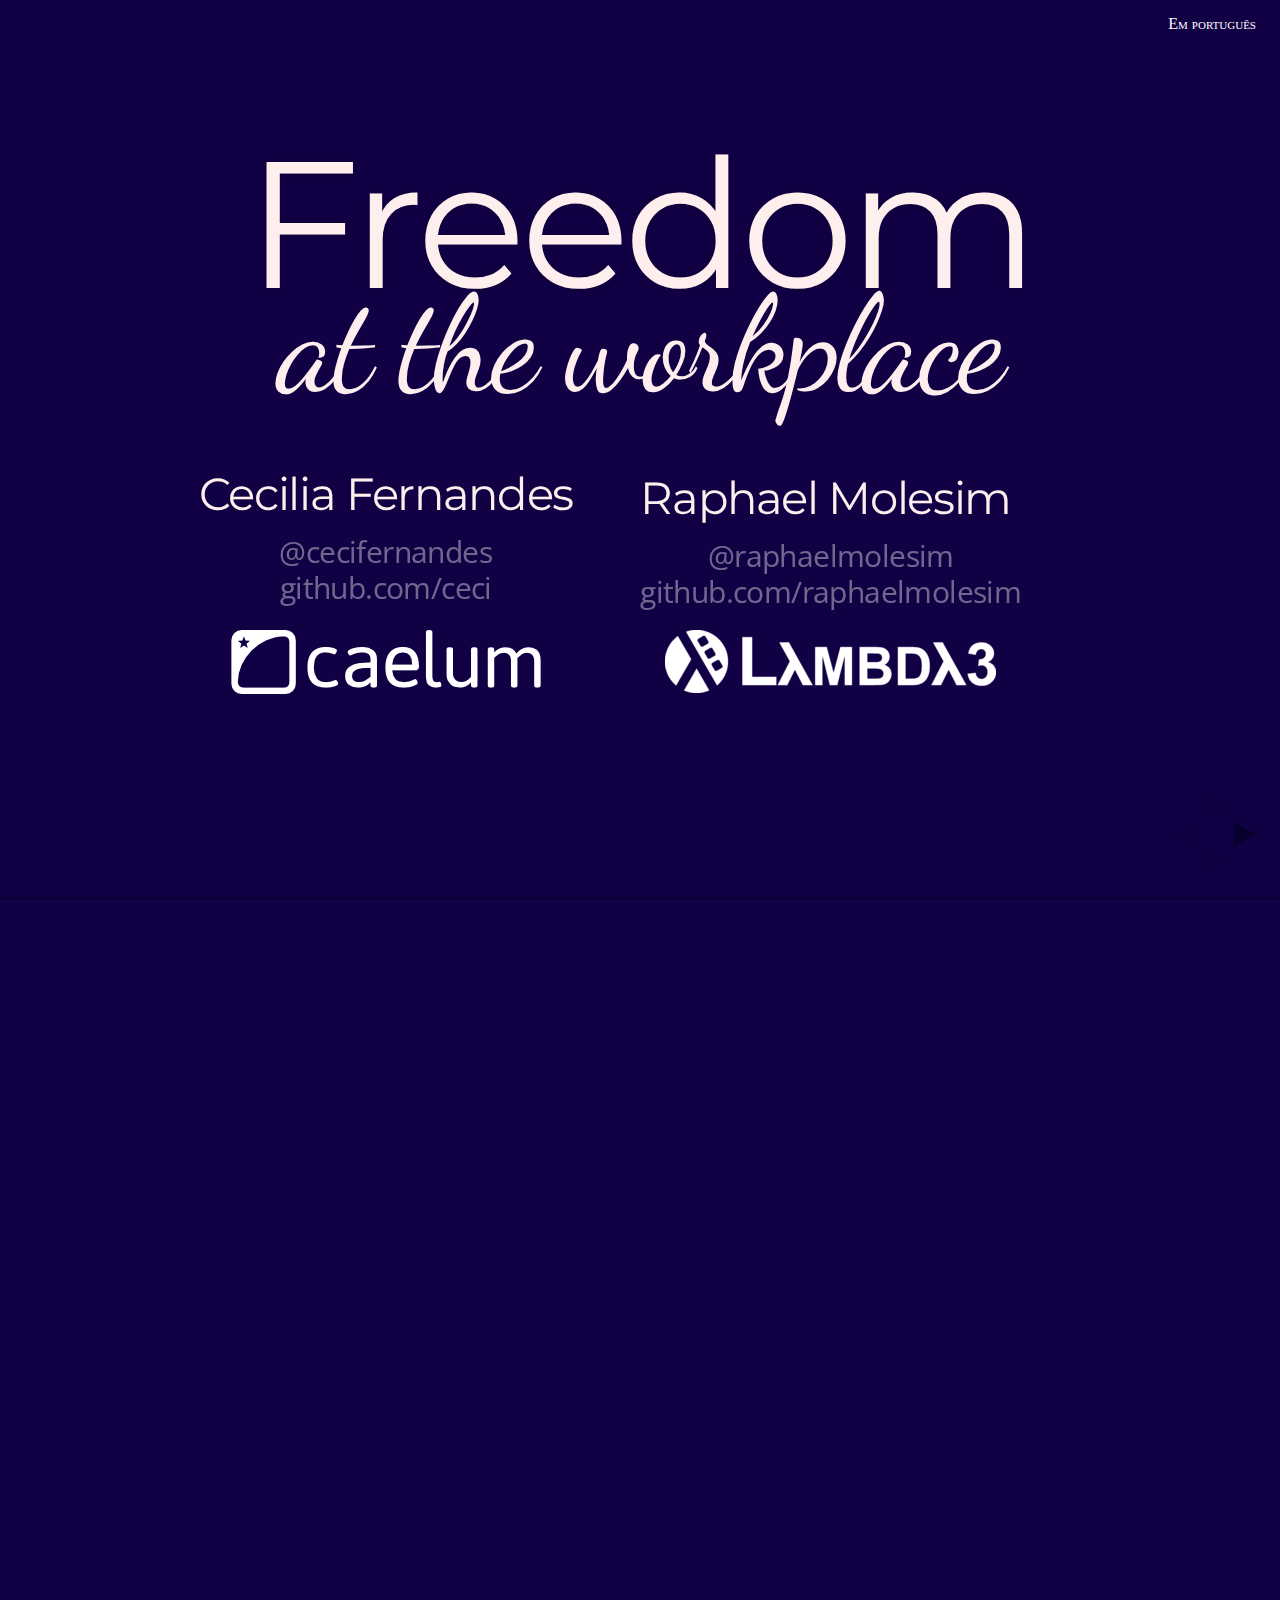
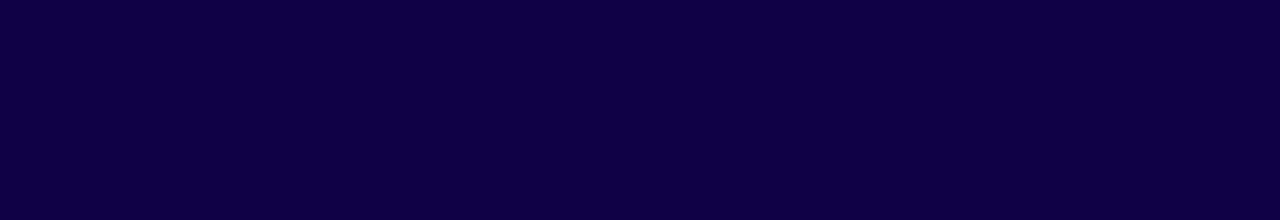
<file: index.html>
<!doctype html>
<html lang="en">
<head>
	<!-- Global site tag (gtag.js) - Google Analytics -->
	<script async src="https://www.googletagmanager.com/gtag/js?id=UA-49591534-1"></script>
	<script>
		window.dataLayer = window.dataLayer || [];
		function gtag(){dataLayer.push(arguments);}
		gtag('js', new Date());

		gtag('config', 'UA-49591534-1');
	</script>

	<meta charset="utf-8">
	<title>Freedom at the workplace - @raphaelmolesim and @cecifernandes</title>

	<meta name="description" content="Freedom at the workplace">
	<meta name="author" content="Raphael Molesim @raphaelmolesim">
	<meta name="author" content="Ceci Fernandes @cecifernandes">


	<meta name="apple-mobile-web-app-capable" content="yes" />
	<meta name="apple-mobile-web-app-status-bar-style" content="black-translucent" />

	<meta name="viewport" content="width=device-width, initial-scale=1.0, maximum-scale=1.0, user-scalable=no">

	<link rel="stylesheet" href="css/reveal.css">
	<link rel="stylesheet" href="css/theme/freedomTheme.css" id="theme">

	<!-- If the query includes 'print-pdf', use the PDF print sheet -->
	<script>
		document.write( '<link rel="stylesheet" href="css/print/' + ( window.location.search.match( /print-pdf/gi ) ? 'pdf' : 'paper' ) + '.css" type="text/css" media="print">' );
	</script>

	<!-- font imports -->
	<link href='http://fonts.googleapis.com/css?family=Dancing+Script' rel='stylesheet' type='text/css'>
	<link href='http://fonts.googleapis.com/css?family=Londrina+Sketch' rel='stylesheet' type='text/css'>
	<link href='http://fonts.googleapis.com/css?family=Special+Elite' rel='stylesheet' type='text/css'>

	<!-- my css -->
	<link rel="stylesheet" href="css/talk.css">
</head>

<body>
<a id="languageSwitch" href="pt/index.html">Em português</a>

<div class="reveal linear center">

<!-- Any section element inside of this container is displayed as a slide -->
<div class="slides">
	<section class="cover">
		<h1>Freedom</h1>
		<h2 class="cursiveFont">at the workplace</h2>
		<div class="whoAmI">
			<h4>Cecilia Fernandes</h4>
			<a href="http://twitter.com/cecifernandes">@cecifernandes</a>
			<a href="http://github.com/ceci">github.com/ceci</a>
			<img id="caelumLogo" src="images/caelum-logo.png"/>
		</div>
		<div class="whoAmI">
			<h4>Raphael Molesim</h4>
			<a href="http://twitter.com/raphaelmolesim">@raphaelmolesim</a>
			<a href="http://github.com/raphaelmolesim">github.com/raphaelmolesim</a>
			<img id="lambda3Logo" src="images/lambda3-logo.png"/>
		</div>
	</section>
	<section>
		<section>
			<h2 class="cursiveFont">1st of all</h2>
			<h1>What is<br>Freedom?</h1>
		</section>
		<section>
			<h1 class="cursiveFont">Examples</h1>
		</section>
		<section data-background="#fff">
			<img src="images/agile_brazil.png" />
		</section>
		<section>
			<h1>Scheduling of Courses</h1>
		</section>
		<section>
			<h1>Decision Making</h1>
			<h1 class="cursiveFont">Architectures, <br>Frameworks, Languages</h1>
		</section>
		<section>
			<h1>Production Server for all!</h1>
		</section>
		<section>
			<h1>Recruitment</h1>
		</section>
		<section data-background="images/drinks.jpg">
			<h1 class="cursiveFont">Alcohol and games</h1>
		</section>
	</section>
	<section>
		<section>
			<h1>Why?</h1>
			<h1 class="cursiveFont fragment">Any advantages?</h1>
		</section>
		<section>
			<img src="images/joel.jpg" />
			<h3>Human Resource Officer</h3>
		</section>
		<section>
			<h2>
				What do <strong class="fragment highlight-green">top programmers</strong><br>
				really care about<br>when looking for a job?
			</h2>
		</section>
		<section>
			<h2>"Developers want to be (...)<br>allowed to make decisions"</h2>
			<!-- http://www.joelonsoftware.com/articles/FieldGuidetoDevelopers.html -->
			<!-- http://www.youtube.com/watch?v=yLyALWAp8IM 12:20 -->
			<h3 class="cursiveFont author">Joel Spolsky</h3>
		</section>
		<section>
			<img src="images/dan_pink.jpg">
			<h3>50Thinkers 2011, 2013</h3>
		</section>
		<section>
			<h1>What<br>motivates us?</h1>
		</section>
		<section>
			<h1>Purpose</h1>
			<h1 class="fragment highlight-green">Autonomy</h1>
			<h1>Maestry</h1>
		</section>
		<section>
			<h4 class="negative attentionFont">Disclaimer</h4>
			<h2 class="cursiveFont">We are not talking about nice people<br>or benevolent entrepreneurs</h2>
			<h2 class="fragment">We are talking about <br>productivity and recruitment</h2>
		</section>
		<section>
			<h2 class="cursiveFont">Both are talking about...</h2>
			<h1 class="fragment">Autonomy</h1>
			<h1 class="fragment">Independence</h1>
			<h1 class="fragment">Freedom</h1>
		</section>
		<section data-background="images/handsUp.png">
			<h1 class="lightBackground">Who works in a environment like that<h1>
			<h1 class="reallyBig lightBackground">?</h1>
		</section>
	</section>
	<section>
		<h1>Freedom rules!</h1>
		<h1 class="cursiveFont fragment">Right?</h1>
	</section>
	<section>
		<section>
			<h1>What will the manager think?</h1>
		</section>
		<section>
			<h2>They'll waste the day<br>on Facebook</h2>
		</section>
		<section>
			<h2>They'll brush bits<br>instead of doing work</h2>
		</section>
		<section>
			<h2>I'll lose track of<br>what is hapenning</h2>
		</section>
		<section>
			<h2>How will I report <br>to my boss?</h2>
		</section>
		<section>
			<h2>How to guarantee deadlines?</h2>
		</section>
		<section>
			<h2>No one will be <br>responsible<br>(accountable?) for anything</h2>
		</section>
		<section>
			<h2>They'll work 4h a day and leave</h2>
		</section>
		<section>
			<h2>They won't know what to do!</h2>
		</section>
	</section>
	<section>
		<h1>Wait, wait!</h1>
		<h2 class="fragment">Let's think them through!</h2>
	</section>
	<section>
		<h1>First!</h1>
	</section>
	<section>
		<h1>They will spend the whole day at Facebook</h1>
		<h3 class="cursiveFont author">... says the Manager</h3>
	</section>
	<section>
		<section>
			<h1>Myth or Fact?</h1>
		</section>
		<section>
			<h4 class="attentionFont">Assumption</h4>
			<h2>"Workers will tend to do the amount of work that the <br>slowest among them does"</h2>
			<h3 class="fragment cursiveFont author">Scientific Management</h3>
		</section>

		<section>
			<h2>"Scientific management <br>requires a <span class="fragment highlight-green"> high level of <br>managerial</span> control over<br>employee work practices"</h2>
			<h3 class="cursiveFont author">Scientific Management</h3>
		</section>
		
		<section>
			<h2>People are not reliable</h2>
		</section>
		
		<section>
			<h2>You can't have a<h2>
			<h1>transparent</h1>
			<h2>workplace</h2>
		</section>
		
		<section>
			<h2>You must
			<h1>review/redo</h1>
			<h2>everything</h2>
		</section>
		
		<section>
			<h2>If this is your environment...</h2>
		</section>
		
		<section>
			<h2 class="mythbusters">CONFIRMED</h2>
		</section>
	</section>
	<section>
		<section>
			<h2>Wait..</h2>
		</section>
		
		<section>
			<h4 class="attentionFont">Assumption</h3>
			<h2>"Workers will tend to do the amount of work that the slowest among them does"</h2>
			<h3 class="cursiveFont author">Scientific Management</h3>
			<h1 class="fragment">?</h1>
		</section>
		<section>
			<h2>"Taylor (...) acknowledged that if each employee's compensation was linked to their output</h2>
			<h2 class="fragment">their productivity would go up"</h2>
			<h3 class="cursiveFont author">Scientific Management</h3>
		</section>
		<section>
			<h1>But...</h1>
		</section>
		<section>
			<h2>"MIT studies show that, <br>as long as the task involved used only mechanical skills,<br>bonuses worked as expected"</h2>
			<h3 class="cursiveFont author">Drive, Daniel Pink</h3>
		</section>
		<section>
			<h2>"But once you get above<br>rudimentary congnitive skills<br>rewards don't work that way!"</h2>
			<h3 class="cursiveFont author">Drive, Daniel Pink</h3>
		</section>
		<section>
			<h2>People need money, <span class="fragment">but</span></h2>
			<h1 class="fragment">most of us don't work for money</h1>
		</section>
		<section>
			<h2>Our founders certainly didn't</h2>
			<h1>Our companies inherited that</h1>
		</section>
		<section>
			<h1>Also, remember...</h1>
		</section>
		<section>
			<h2>"Scientific management <br>requires a <span class="fragment highlight-green"> high level of <br>managerial</span> control over<br>employee work practices"</h2>
			<h3 class="cursiveFont author">Scientific Management</h3>
		</section>
		<section>
			<h1>And that's<br>expensive!</h1>
			<h1 class="fragment cursiveFont">Really expensive!</h1>
		</section>
		<section>
			<h1>If you can't <br>manage yourself</h1>
			<h1 class="fragment">you are too<br>expensive for me</h1>
		</section>
	</section>
	<section>
		<h4 class="attentionFont">So...</h4>
		<h1>They will spend the whole day at Facebook?</h1>
		<h1 class="mythbusters fragment">BUSTED</h1>
	</section>
	<section>
		<h1>Next topic!</h1>
	</section>

	<section data-background="#626">
		<h2>We must</h2>
		<h1>guarantee the deadlines</h1>
		<h2 class="cursiveFont author">...says the manager</h2>
	</section>
	<section data-background="#626">
		<section>
			<h4 class="attentionFont">Assumption</h4>
			<h1>Only managers can meet<br>deadlines</h1>
		</section>
		<section>
			<h4 class="cursiveFont">Taylor thought so too!</h4>
			<h1>The higher one is at the hierarchy,</h1>
			<h1 class="fragment">the more capable (s)he is!</h1>
		</section>
	</section>
	<section data-background="#626">
		<section>
			<h4 class="attentionFont">If...</h4>
			<h2 class="bigger">those who execute<br>aren't allowed to<br>estimate?</h2>
		</section>
		<section>
			<h4 class="cursiveFont">Or, even if they do! <span class="attentionFont"> If...</span></h4>
			<h1 class="fragment">there are no<br>consequences</h1>
		</section>
		<section>
			<h4 class="cursiveFont">Or yet, <span class="attentionFont"> If...</span></h4>
			<h1 class="fragment">they do it for the manager, not the client</h1>
		</section>
	</section>
	<section data-background="#626">
		<section>
			<h1>Will freedom<br>hinder the ability</h1>
			<h2 class="bigger">to meet deadlines?</h1>
			<h2 class="cursiveFont fragment">If that is the case...</h2>
		</section>
		<section>
			<h1 class="mythbusters">CONFIRMED</h1>
		</section>
		<section>
			<h4 class="attentionFont">But...</h4>
			<h2 class="fragment">is the assumption true?</h2>
		</section>
		<section>
			<h1>Did the managers</h1>
			<h1 class="cursiveFont fragment"><span class="positive">you</span> worked with</h1>
			<h1>meet deadlines?</h1>
		</section>
		<section>
			<h1>Chaos Report</h1>
			<img src="images/chaosReport.png" />
		</section>
		<section>
			<h1>The closer</h1>
			<h1 class="positive">the better</h1>
			<h1 class="cursiveFont fragment">Let the team participate</h1>
		</section>
		<section>
			<h1 class="attentionFont">Participation</h1>
			<h1>==</h1>
			<h1 class="attentionFont">power</h1>
			<h1>+</h1>
			<h1 class="attentionFont fragment highlight-green">accountability</h1>
		</section>
	</section>
	<section data-background="#626">
		<section>
			<h1>In our cultures</h1>
		</section>
		<section>
			<h1>Team makes the estimates</h1>
			<h2 class="cursiveFont fragment">Notice: estimates, not deadlines!</h2>
		</section>
		<section>
			<h1>Delegation?</h1>
		</section>
		<section>
			<h1>De"let-go"tion</h1>
		</section>
		<section>
			<h4 class="attentionFont">De"let-go"tion</h4>
			<h1 class="">Team responsible</h1>
			<h2 class="fragment">through happiness and sorrow</h2>
		</section>
	</section>
	<section data-background="#626">
		<h1>So... freedom hinders deadlines</h1>
		<h1 class="mythbusters fragment">BUSTED</h1>
	</section>
	<section>
		<h1>Next!</h1>
	</section>
	<section data-background="#401">
		<h1>Team will fire me</h1>
		<h2>the first chance they get</h2>
		<h2 class="cursiveFont author">...says the manager</h2>
	</section>
	<section data-background="#401">
		<h4 class="attentionFont">Assumption</h4>
		<h1>My job is at stake</h1>
		<h2 class="fragment">Because I'm less necessary</h2>
	</section>
	<section data-background="#401">
		<section>
			<h1>Let's consider the assumption</h1>
		</section>
		<section>
			<h4 class="attentionFont">Instinct</h4>
			<h1 class="fragment">self-preservation</h1>
		</section>
		<section>
			<h1>More freedom</h1>
			<h1 class="fragment negative">=></h1>
			<h1 class="fragment">less control structures are needed</h1>
		</section>
		<section>
			<h1>If managing</h1>
			<h1>==</h1>
			<h1 class="fragment">controlling</h1>
		</section>
	</section>
	<section data-background="#401">
		<h1>So... the manager job at risk</h1>
		<h1 class="mythbusters fragment">CONFIRMED</h1>
	</section>
	<section data-background="#401">
		<section>
			<h4 class="attentionFont">But...</h4>
			<h1>Is the assumption true?</h1>
		</section>
		<section>
			<h1>Can we <span class="fragment highlight-green">get rid</span> of the manager?</h1>
		</section>
		<section>
			<h1>Management<br>is necessary</h1>
			<h1 class="cursiveFont fragment">not micro-management</h1>
		</section>
	</section>
	<section data-background="#401">
		<section>
			<h1>"Management is<br><span class="positive">too important</span> <span class="fragment">to leave to the<br>managers"</span></h1>
			<h2 class="cursiveFont author">Management 3.0</h2>
		</section>
		</section>
	<section data-background="#401">
		<section>
			<h1>In our cultures...</h1>
		</section>
		<section>
			<h1 class="attentionFont">We <span class="positive">do</span> have</h1>
			<h1 class="cursiveFont">facilitators, coaches...</h1>
			<h1 class="attentionFont fragment negative">Not managers</h1>
		</section>
		<section>
			<h1>No one misses <br>being told what to do</h1>
			<h1 class="fragment cursiveFont">But they do miss <br>facilitators and coaches</h1>
		</section>
	</section>
	<section data-background="#401">
		<h1>So... the manager job is at risk</h1>
		<h1 class="mythbusters fragment">CONFIRMED</h1>
	</section>
	<section>
		<h1>Next!</h1>
	</section>
	<section data-background="#041">
		<h1>Every developer wants freedom!</h1>
		<h2 class="cursiveFont author">...says everyone</h2>
	</section>
	<section data-background="#041">
		<h4 class="attentionFont">Assumption</h4>
		<h1>Freedom has only up sides</h1>
	</section>
	<section data-background="#041">
		<section>
			<h1>Let's think about it...</h1>
		</section>
		<section>
			<h4 class="attentionFont">If...</h4>
			<h1>people have never worked <br>under pressure</h1>
		</section>
		<section>
			<h4 class="attentionFont">If...</h4>
			<h1>people's works are independent</h1>
		</section>
	</section>
	<section data-background="#041">
		<h1>Then</h1>
		<h1 class="mythbusters fragment">CONFIRMED</h1>
	</section>
	<section data-background="#041">
		<section>
			<h4 class="attentionFont">In real world...</h4>
			<h1>people depend on each other's work</h1>
		</section>
		<section>
			<h4 class="attentionFont">In real world...</h4>
			<h1>Interns</h1>
			<h1>Are cool with freedom</h1>
		</section>
		<section>
			<h4 class="attentionFont">In real world...</h4>
			<h1>Seasoned hires</h1>
			<h1 class="fragment">struggle with freedom</h1>
		</section>
	</section>
	<section data-background="#041">
		<section>
			<h1>In our cultures...</h1>
		</section>
		<section>
			<h1>Seasoned hires <br>require more coaching</h1>
		</section>
		<section>
			<h1>We lost some good people</h1>
			<h1 class="attentionFont fragment">who couldn't handle freedom</h1>
		</section>
	</section>
	<section data-background="#041">
		<h4 class="attentionFont">So...</h4>
		<h1>Every developer wants freedom!</h1>
		<h1 class="mythbusters fragment">BUSTED</h1>
	</section>
	<section>
		<h1>Next!</h1>
	</section>
		<section data-background="#144">
			<h2>Freedom raises productivity</h2>
			<h1 class="fragment">therefore, I'll<br>deliver more value</h1>
			<h2 class="cursiveFont author">...the Manager <strong class="fragment highlight-green">won't</strong> say</h2>
		</section>
		<section data-background="#144">
			<h4 class="attentionFont">Assumption</h3>
			<h2>I need an environment that promote criativity in order to deliver more value with inovation and technical excellence</h2>
		</section>
		<section data-background="#144">
			<h4 class="attentionFont">If...</h4>
			<h1>you don't have deadline, budget and technical constraints</h1>
		</section>
		<section data-background="#144">
			<h4 class="attentionFont">If...</h4>
			<h1>you have an <br>experienced team</h1>
		</section>
		<section data-background="#144">
			<h4 class="attentionFont">If...</h4>
			<h1>your client also has a senior team</h1>
		</section>
		<section data-background="#144">
			<h1 class="mythbusters">CONFIRMED</h1>
		</section>
		<section data-background="#144">
			<h1>Freedom<br>requires<br>maturity</h1>
		</section>
		<section data-background="#144">
			<h1>We've had<br>problems with...</h1>
		</section>
		<section data-background="#144">
			<h1>Gold plating</h1>
		</section>
		<section data-background="#144">
			<h1>Never finishing anyth...</h1>
		</section>
		<section data-background="#144">
			<h1>Noise</h1>
			<h2>Too much noise</h2>
		</section>
		<section data-background="#144">
			<h1>TAFT</h1>
			<h2 class="fragment">Testing All the Fucking Time</h2>
		</section>
		<section data-background="#144">
			<h1>Analisys Paralisys</h1>
		</section>
		<section data-background="#144">
			<h2>Freedom raises productivity</h2>
			<h1 class="fragment">therefore, I'll<br>deliver more value</h1>
			<h1 class="fragment mythbusters">BUSTED</h1>
		</section>		
	</section>
	<section>
		<section>
			<h4 class="negative attentionFont">Disclaimer</h4>
			<h1 class="cursiveFont">All opinions expressed<br>are based on the <br>speakers experiences</h1>
			<h2 class="fragment">Not absolute truths</h2>
		</section>
		<section>
			<h4 class="negative attentionFont">Disclaimer</h4>
			<h1 class="mythbusters">Confirmed or busted</h1><br>
			<h2>are context-sensitive</h2>
		</section>
		<section>
			<h1>Giving freedom</h1>
			<h2>requires some courage</h2>
			<h2 class="cursiveFont fragment bigger">and you'll face challenges</h2>
		</section>
		<section>
			<h1 class="cursiveFont bigger">But...</h1>
			<h1>it is still worth it!</h2>
		</section>
	</section>
	<section>
		<section>
			<h1>Freedom in the workplace</h1>
			<h1 class="cursiveFont">walks hand in hand with</h1>
		</section>
		<section>
			<h2>1</h2>
			<h1 class="cursiveFont">Waste reduction</h1>
		</section>
		<section>
			<h2>2</h2>
			<h1 class="cursiveFont">Transfering accountability</h1>
		</section>
		<section>
			<h2>3</h2>
			<h1 class="cursiveFont">Management<br>decentralization</h1>
		</section>
		<section>
			<h2>4</h2>
			<h1 class="cursiveFont">Letting go of<br>past behaviors</h1>
		</section>
		<section>
			<h2>5</h2>
			<h1 class="cursiveFont">Maturity development</h1>
		</section>
	</section>
	<section class="cover">
		<h1>Freedom</h1>
		<h2 class="cursiveFont">at the workplace</h2>
		<div class="whoAmI">
			<h4>Cecilia Fernandes</h4>
				<a href="http://twitter.com/cecifernandes">@cecifernandes</a>
				<a href="http://github.com/ceci">github.com/ceci</a>
			<img id="caelumLogo" src="images/caelum-logo.png"/>
		</div>
		<div class="whoAmI">
			<h4>Raphael Molesim</h4>
				<a href="http://twitter.com/raphaelmolesim">@raphaelmolesim</a>
				<a href="http://github.com/raphaelmolesim">github.com/raphaelmolesim</a>
			<img id="lambda3Logo" src="images/lambda3-logo.png"/>
		</div>
		<strong>Slides:</strong> <a href="http://cecifernandes.com/liberdade_no_trabalho">http://cecifernandes.com/liberdade_no_trabalho</a>
	</section>
</div>

<script src="lib/js/head.min.js"></script>
<script src="js/reveal.min.js"></script>

<script>
	Reveal.initialize({
		controls: true,
		progress: true,
		history: true,
		center: true,
		dependencies: [
			{ src: 'plugin/highlight/highlight.js', async: true, callback: function() { hljs.initHighlightingOnLoad(); } },
			{ src: 'plugin/zoom-js/zoom.js', async: true, condition: function() { return !!document.body.classList; } },
			{ src: 'plugin/notes/notes.js', async: true, condition: function() { return !!document.body.classList; } }
		]
	});

</script>

</body>
</html>
</file>
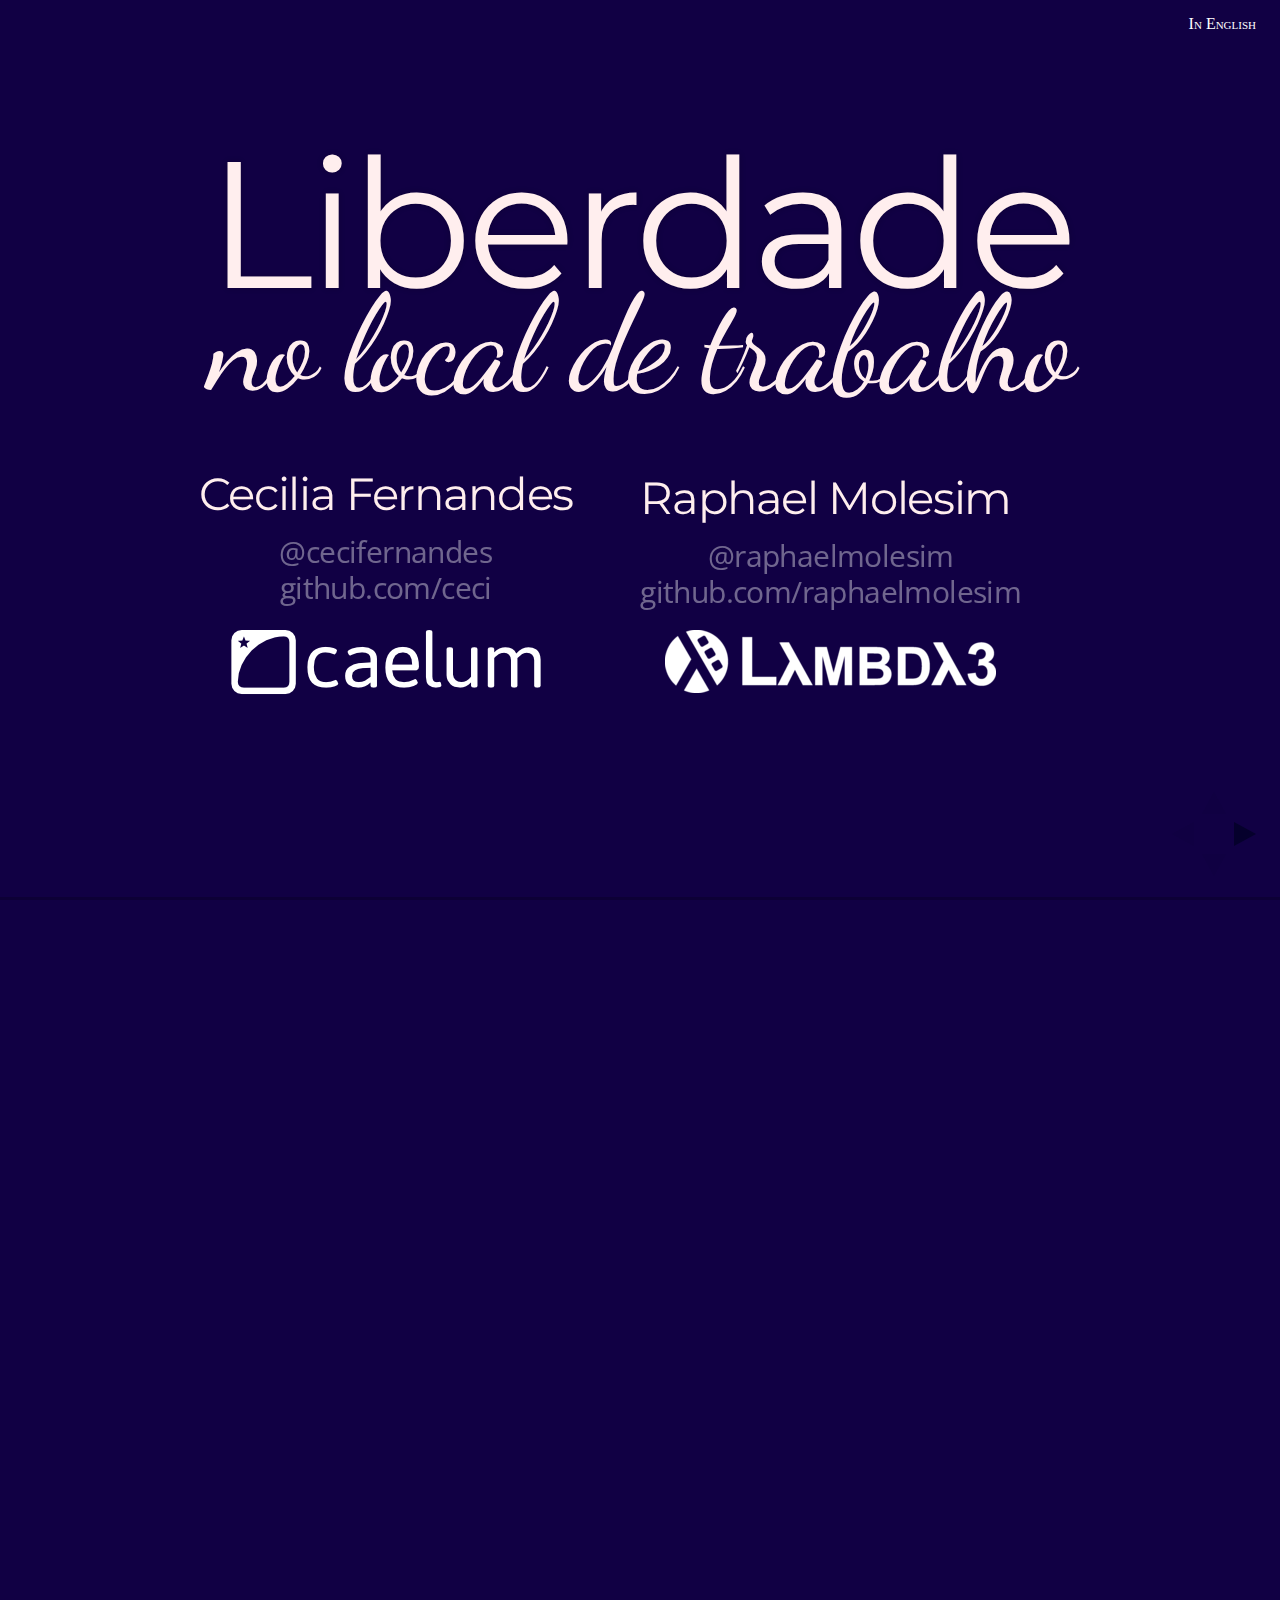
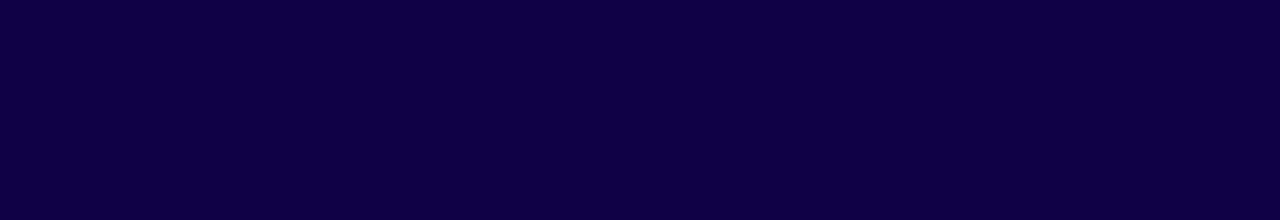
<file: pt/index.html>
<!doctype html>
<html lang="en">
<head>
	<!-- Global site tag (gtag.js) - Google Analytics -->
	<script async src="https://www.googletagmanager.com/gtag/js?id=UA-49591534-1"></script>
	<script>
		window.dataLayer = window.dataLayer || [];
		function gtag(){dataLayer.push(arguments);}
		gtag('js', new Date());

		gtag('config', 'UA-49591534-1');
	</script>

	<meta charset="utf-8">
	<title>Liberdade no local de trabalho - @raphaelmolesim e @cecifernandes</title>

	<meta name="description" content="Palestra: Liberdade no local de trabalho">
	<meta name="author" content="Raphael Molesim @raphaelmolesim">
	<meta name="author" content="Ceci Fernandes @cecifernandes">

	<meta name="apple-mobile-web-app-capable" content="yes" />
	<meta name="apple-mobile-web-app-status-bar-style" content="black-translucent" />

	<meta name="viewport" content="width=device-width, initial-scale=1.0, maximum-scale=1.0, user-scalable=no">

	<link rel="stylesheet" href="../css/reveal.css">
	<link rel="stylesheet" href="../css/theme/freedomTheme.css" id="theme">

	<!-- If the query includes 'print-pdf', use the PDF print sheet -->
	<script>
		document.write( '<link rel="stylesheet" href="../css/print/' + ( window.location.search.match( /print-pdf/gi ) ? 'pdf' : 'paper' ) + '.css" type="text/css" media="print">' );
	</script>

	<!-- font imports -->
	<link href='http://fonts.googleapis.com/css?family=Dancing+Script' rel='stylesheet' type='text/css'>
	<link href='http://fonts.googleapis.com/css?family=Londrina+Sketch' rel='stylesheet' type='text/css'>
	<link href='http://fonts.googleapis.com/css?family=Special+Elite' rel='stylesheet' type='text/css'>

	<!-- my css -->
	<link rel="stylesheet" href="../css/talk.css">
</head>

<body>
<a id="languageSwitch" href="../index.html">In English</a>

<div class="reveal linear center">

<!-- Any section element inside of this container is displayed as a slide -->
<div class="slides">
	<section class="cover">
		<h1>Liberdade</h1>
		<h2 class="cursiveFont">no local de trabalho</h2>
		<div class="whoAmI">
			<h4>Cecilia Fernandes</h4>
			<a href="http://twitter.com/cecifernandes">@cecifernandes</a>
			<a href="http://github.com/ceci">github.com/ceci</a>
			<img id="caelumLogo" src="../images/caelum-logo.png"/>
		</div>
		<div class="whoAmI">
			<h4>Raphael Molesim</h4>
			<a href="http://twitter.com/raphaelmolesim">@raphaelmolesim</a>
			<a href="http://github.com/raphaelmolesim">github.com/raphaelmolesim</a>
			<img id="lambda3Logo" src="../images/lambda3-logo.png"/>
		</div>
	</section>
	<section>
		<section>
			<h2 class="cursiveFont">1a coisa...</h2>
			<h1>O que é <br>liberdade?</h1>
		</section>
		<section>
			<h1 class="cursiveFont">Exemplos</h1>
		</section>
		<section data-background="#fff">
			<img src="../images/agile_brazil.png" />
		</section>
		<section>
			<h1>Escalonamento de cursos</h1>
		</section>
		<section>
			<h1>Tomada de<br>decisão</h1>
			<h1 class="cursiveFont">Arquiteturas, <br>Frameworks, Linguagens</h1>
		</section>
		<section>
			<h1>Chave<br>de produção<br>pra todos!</h1>
		</section>
		<section>
			<h1>Contratação</h1>
		</section>
		<section data-background="../images/drinks.jpg">
			<h1 class="cursiveFont">Álcool e jogos</h1>
		</section>
	</section>
	<section>
		<section>
			<h1>Por quê?</h1>
			<h1 class="cursiveFont fragment">Tem vantagem?</h1>
		</section>
		<section>
			<img src="../images/joel.jpg" />
			<h3>Human Resource Officer</h3>
		</section>
		<section>
			<h2>
				O que <strong class="fragment highlight-green">programadores top</strong><br>
				realmente procuram<br>em um emprego?
			</h2>
		</section>
		<section>
			<h2>"Desenvolvedores querem (...)<br>poder tomar decisões"</h2>
			<h3 class="cursiveFont author">Joel Spolsky</h3>
		</section>
		<section>
			<img src="../images/dan_pink.jpg">
			<h3>50Thinkers 2011, 2013</h3>
		</section>
		<section>
			<h1>O que<br>motiva a gente?</h1>
		</section>
		<section>
			<h1>Propósito</h1>
			<h1 class="fragment highlight-green">Autonomia</h1>
			<h1>Maestria</h1>
		</section>
		<section>
			<h4 class="negative attentionFont">Atenção!</h4>
			<h2 class="cursiveFont bigger">Pra ser bonzinho? Legal?</h2>
			<h2 class="fragment"><br><span class="bigger attentionFont">Não!</span><br>Produtividade e contratação</h2>
		</section>
		<section>
			<h2 class="cursiveFont">Ambos falam sobre...</h2>
			<h1 class="fragment">Autonomia</h1>
			<h1 class="fragment">Independência</h1>
			<h1 class="fragment">Liberdade</h1>
		</section>
		<section data-background="../images/handsUp.png">
			<h1 class="lightBackground">Quem quer<br>trabalhar nesse ambiente<h1>
			<h1 class="reallyBig lightBackground">?</h1>
		</section>
	</section>
	<section>
		<h1>Liberdade <em>rules</em></h1>
		<h1 class="cursiveFont fragment">Certo?</h1>
	</section>
	<section>
		<section>
			<h1>O que o chefe vai pensar?</h1>
		</section>
		<section>
			<h2>Vão gastar o dia todo<br>no Facebook</h2>
		</section>
		<section>
			<h2>Vão ficar escovando bit<br>em vez de entregar valor</h2>
		</section>
		<section>
			<h2>Vou perder noção de<br>o que está acontecendo</h2>
		</section>
		<section>
			<h2>Como eu vou reportar<br>pro meu chefe?</h2>
		</section>
		<section>
			<h2>Como eu vou garantir<br>os prazos?</h2>
		</section>
		<section>
			<h2>Ninguém vai ser<br>responsável<br>(responsibilizável?) por nada</h2>
		</section>
		<section>
			<h2>Vão trabalhar 4 horas por dia<br>e vão embora</h2>
		</section>
		<section>
			<h2>Não vão saber o que fazer!</h2>
		</section>
	</section>
	<section>
		<h1>Peraí!</h1>
		<h2 class="fragment">Vamos pensar direito...</h2>
	</section>
	<section>
		<h1>Primeiro!</h1>
	</section>
	<section>
		<h1>Vão passar<br>o dia todo<br>no Facebook</h1>
		<h3 class="cursiveFont author">... disse o chefe</h3>
	</section>
	<section>
		<section>
			<h1>Mito ou fato?</h1>
		</section>
		<section>
			<h4 class="attentionFont">Premissa</h4>
			<h2>"Trabalhadores vão tender a executar tanto trabalho<br>quanto o mais lento deles"</h2>
			<h3 class="fragment cursiveFont author">Scientific Management</h3>
		</section>
		<section>
			<h2>"Scientific management<br>requer um <span class="fragment highlight-green"> alto grau de <br>gerenciamento</span> sobre<br>práticas de trabalho dos funcionários"</h2>
			<h3 class="cursiveFont author">Scientific Management</h3>
		</section>
		
		<section>
			<h2>Pessoas não são confiáveis</h2>
		</section>
		
		<section>
			<h2>Não dá pra ter um<h2>
			<h2>ambiente de trabalho</h2>
			<h1>transparente</h1>
		</section>
		
		<section>
			<h2>Você tem que</h2>
			<h1>revisar/refazer</h1>
			<h2>tudo</h2>
		</section>
		
		<section>
			<h2>Se esse é seu ambiente...</h2>
		</section>
		
		<section>
			<h2 class="mythbusters">CONFIRMADO</h2>
		</section>
	</section>
	<section>
		<section>
			<h2>Espera...</h2>
		</section>
		
		<section>
			<h4 class="attentionFont">Premissa</h3>
			<h2>"Trabalhadores vão tender a executar tanto trabalho<br>quanto o mais lento deles"</h2>
			<h3 class="cursiveFont author">Scientific Management</h3>
			<h1 class="fragment">Será?</h1>
		</section>
		<section>
			<h2>"Taylor (...) pensava que se o salário do funcionário estivesse ligado à sua produção</h2>
			<h2 class="fragment">a produtividade aumentaria"</h2>
			<h3 class="cursiveFont author">Scientific Management</h3>
		</section>
		<section>
			<h1>Mas...</h1>
		</section>
		<section>
			<h2>"Estudos do MIT mostram que, desde que as tarefas<br>envolvessem apenas trabalho mecânico,bônus funcionavam como esperado"</h2>
			<h3 class="cursiveFont author">Drive, Daniel Pink</h3>
		</section>
		<section>
			<h2>"Uma vez que ultrapassemos<br>habilidades cognitivas<br>rudimentares, recompensas não funcionam assim!"</h2>
			<h3 class="cursiveFont author">Drive, Daniel Pink</h3>
		</section>
		<section>
			<h2>Pessoas precisam de dinheiro, <span class="fragment">mas</span></h2>
			<h1 class="fragment">a maior parte de nós não trabalha por dinheiro</h1>
		</section>
		<section>
			<h2>Nossos fundadores certamente não o faziam</h2>
			<h1 class="fragment">Nossas empresas herdaram isso</h1>
		</section>
		<section>
			<h1>Além disso,<br>lembre...</h1>
		</section>
		<section>
			<h2>"Scientific management<br>requer um <span class="fragment highlight-green"> alto grau de <br>gerenciamento</span> sobre<br>práticas de trabalho dos funcionários"</h2>
			<h3 class="cursiveFont author">Scientific Management</h3>
		</section>
		<section>
			<h1>E isso é<br>caro!</h1>
			<h1 class="fragment cursiveFont">Muito caro!</h1>
		</section>
		<section>
			<h2>Se você não consegue<br>se gerenciar</h2>
			<h1 class="fragment">você é caro<br>demais pra mim</h1>
		</section>
	</section>
	<section>
		<h4 class="attentionFont">Então...</h4>
		<h1>Vão passar o dia todo no<br>Facebook?</h1>
		<h1 class="mythbusters fragment">DETONADO</h1>
	</section>
	<section>
		<h1>Próximo assunto!</h1>
	</section>

	<section data-background="#626">
		<h2>Temos que </h2>
		<h1>garantir prazos</h1>
		<h2 class="cursiveFont author">...disse o chefe</h2>
	</section>
	<section data-background="#626">
		<section>
			<h4 class="attentionFont">Premissa</h4>
			<h1>Só gerentes<br>conseguem lidar com prazos</h1>
		</section>
		<section>
			<h4 class="cursiveFont">Taylor concordaria!</h4>
			<h1>Quanto mais alto na hierarquia,</h1>
			<h1 class="fragment">mais capaz o<br>funcionário é!</h1>
		</section>
	</section>
	<section data-background="#626">
		<section>
			<h4 class="attentionFont">Se...</h4>
			<h2 class="bigger">quem executa<br>não pode<br>estimar?</h2>
		</section>
		<section>
			<h4 class="cursiveFont">Ou, mesmo que estimem!</h4>
			<h4 class="attentionFont"> Se...</h4>
			<h1 class="fragment">não há<br>consequências</h1>
		</section>
		<section>
			<h4 class="cursiveFont">Ou ainda, <span class="attentionFont"> Se...</span></h4>
			<h1 class="fragment">eles trabalham pro gerente, não pro cliente</h1>
		</section>
	</section>
	<section data-background="#626">
		<section>
			<h1>Liberdade<br>diminui a<br>capacidade</h1>
			<h2 class="bigger">de seguir prazos?</h1>
			<h2 class="cursiveFont fragment">Se esse fosse o caso...</h2>
		</section>
		<section>
			<h1 class="mythbusters">CONFIRMADO</h1>
		</section>
		<section>
			<h4 class="attentionFont">Mas...</h4>
			<h2 class="fragment">será que a premissa é verdade?</h2>
		</section>
		<section>
			<h1>Os gerentes</h1>
			<h1 class="cursiveFont fragment">com quem <span class="positive">você</span> trabalhou</h1>
			<h2 class="bigger">cumpriam prazos?</h2>
		</section>
		<section>
			<h1>Chaos Report</h1>
			<img src="../images/chaosReport.png" />
		</section>
		<section>
			<h1>Quanto mais<br>perto <span class="positive">melhor</span></h1>
			<h1 class="cursiveFont fragment">Deixe o time participar!</h1>
		</section>
		<section>
			<h1 class="attentionFont">Participação</h1>
			<h1>==</h1>
			<h1 class="attentionFont">poder</h1>
			<h1>+</h1>
			<h1 class="attentionFont fragment highlight-green">responsabilidade</h1>
		</section>
	</section>
	<section data-background="#626">
		<section>
			<h1>Nas nossas<br>culturas...</h1>
		</section>
		<section>
			<h1>Times estimam</h1>
			<h2 class="cursiveFont fragment bigger">Note: estimativas, não prazos!</h2>
		</section>
		<section>
			<h1>Delegação?</h1>
		</section>
		<section>
			<h1>De"larga"ção</h1>
		</section>
		<section>
			<h4 class="attentionFont">De"larga"ção</h4>
			<h1 class="">Time é<br>responsável</h1>
			<h2 class="fragment">na alegria e na tristeza</h2>
		</section>
	</section>
	<section data-background="#626">
		<h1>Então... liberdade atrapalha prazos?</h1>
		<h1 class="mythbusters fragment">DETONADO</h1>
	</section>
	<section>
		<h1>Próximo!</h1>
	</section>
	<section data-background="#401">
		<h1>O time vai me demitir</h1>
		<h2>assim que puder</h2>
		<h2 class="cursiveFont author">...disse o chefe</h2>
	</section>
	<section data-background="#401">
		<h4 class="attentionFont">Premissa</h4>
		<h1>Meu trabalho está na reta</h1>
		<h2 class="fragment">porque sou menos necessário</h2>
	</section>
	<section data-background="#401">
		<section>
			<h1>Pense na<br>premissa...</h1>
		</section>
		<section>
			<h4 class="attentionFont">Instinto</h4>
			<h1 class="fragment">auto-<br>preservação</h1>
		</section>
		<section>
			<h1>Mais liberdade</h1>
			<h1 class="fragment negative">=></h1>
			<h1 class="fragment">menos estruturas de controle</h1>
		</section>
		<section>
			<h1>Se gerenciar</h1>
			<h1>==</h1>
			<h1 class="fragment">controlar</h1>
		</section>
	</section>
	<section data-background="#401">
		<h4>Então...</h4>
		<h1>O trabalho do gerente tá na reta?</h1>
		<h1 class="mythbusters fragment">CONFIRMADO</h1>
	</section>
	<section data-background="#401">
		<section>
			<h4 class="attentionFont">Mas...</h4>
			<h1>A premissa<br>é verdade?</h1>
		</section>
		<section>
			<h1>Podemos <span class="fragment highlight-green">nos livrar</span> do gerente?</h1>
		</section>
		<section>
			<h1>Gerenciamento<br>é necessário</h1>
			<h1 class="cursiveFont fragment">não micro-gerenciamento</h1>
		</section>
	</section>
	<section data-background="#401">
		<section>
			<h1>"Gerenciamento<br>é <span class="positive">importante<br>demais</span> <span class="fragment">pra ficar na mão<br>de gerentes"</span></h1>
			<h2 class="cursiveFont author">Management 3.0</h2>
		</section>
		</section>
	<section data-background="#401">
		<section>
			<h1>Nas nossas<br>culturas...</h1>
		</section>
		<section>
			<h1 class="attentionFont">A gente <span class="positive">tem</span></h1>
			<h1 class="cursiveFont">facilitadores, coaches...</h1>
			<h1 class="attentionFont fragment negative">Não gerentes</h1>
		</section>
		<section>
			<h2>Pessoas não precisam de<br>alguém que mande</h2>
			<h1 class="fragment cursiveFont">Mas sentem falta de<br>facilitadores e coaches</h1>
		</section>
	</section>
	<section data-background="#401">
		<h4>Então...</h4>
		<h1>O trabalho do gerente tá na reta?</h1>
		<h1 class="mythbusters fragment">CONFIRMADO</h1>
	</section>
	<section>
		<h1>Mais uma!</h1>
	</section>
	<section data-background="#041">
		<h1>Todo<br>desenvolvedor quer liberdade!</h1>
		<h2 class="cursiveFont author">...dizem todos</h2>
	</section>
	<section data-background="#041">
		<h4 class="attentionFont">Premissa</h4>
		<h1>Liberdade só tem lados positivos</h1>
	</section>
	<section data-background="#041">
		<section>
			<h1>Pense sobre isso...</h1>
		</section>
		<section>
			<h4 class="attentionFont">Se...</h4>
			<h1>pessoas nunca trabalharam<br>sob pressão</h1>
		</section>
		<section>
			<h4 class="attentionFont">Se...</h4>
			<h1>os trabalhos são independentes</h1>
		</section>
	</section>
	<section data-background="#041">
		<h1>Então</h1>
		<h1 class="mythbusters fragment">CONFIRMADO</h1>
	</section>
	<section data-background="#041">
		<section>
			<h4 class="attentionFont">No mundo real...</h4>
			<h1>um depende<br>do trabalho<br>de outros</h1>
		</section>
		<section>
			<h4 class="attentionFont">No mundo real...</h4>
			<h1>Estagiários</h1>
			<h1>são de boas com liberdade</h1>
		</section>
		<section>
			<h4 class="attentionFont">No mundo real...</h4>
			<h1>Contratações do mercado</h1>
			<h1 class="fragment">têm dificuldade com liberdade</h1>
		</section>
	</section>
	<section data-background="#041">
		<section>
			<h1>Nas nossas<br>culturas...</h1>
		</section>
		<section>
			<h1>Contratações do mercado<br>precisam de mais coaching</h1>
		</section>
		<section>
			<h1>Perdemos umas pessoas boas</h1>
			<h1 class="attentionFont fragment">que não sabiam lidar com liberdade</h1>
		</section>
	</section>
	<section data-background="#041">
		<h4 class="attentionFont">Então...</h4>
		<h1>Todo<br>desenvolvedor<br>quer liberdade!</h1>
		<h1 class="mythbusters fragment">DETONADO</h1>
	</section>
	<section>
		<h1>Próximo!</h1>
	</section>
		<section data-background="#144">
			<h2>Liberdade aumenta<br>produtividade</h2>
			<h2 class="fragment bigger">portanto, vou<br>entregar mais valor</h2>
			<h2 class="cursiveFont author">...<strong class="fragment highlight-green">não diz</strong> o chefe</h2>
		</section>
		<section data-background="#144">
			<h4 class="attentionFont">Premissa</h3>
			<h2>Preciso de ambiente criativo para entregar mais valor <span class="fragment">com inovação e excelência técnica</span></h2>
		</section>
		<section data-background="#144">
			<h4 class="attentionFont">Se...</h4>
			<h1>você não tem limites técnicos, de prazo ou de custo</h1>
		</section>
		<section data-background="#144">
			<h4 class="attentionFont">Se...</h4>
			<h1>seu time é<br>experiente</h1>
		</section>
		<section data-background="#144">
			<h4 class="attentionFont">Se...</h4>
			<h1>o time do cliente também é sênior</h1>
		</section>
		<section data-background="#144">
			<h1 class="mythbusters">CONFIRMADO</h1>
		</section>
		<section data-background="#144">
			<h1>Liberdade<br>requer<br>maturidade</h1>
		</section>
		<section data-background="#144">
			<h1>Nós tivemos<br>problemas com...</h1>
		</section>
		<section data-background="#144">
			<h1>Gold plating</h1>
		</section>
		<section data-background="#144">
			<h1>Nunca terminar nad...</h1>
		</section>
		<section data-background="#144">
			<h1>Barulho</h1>
			<h2 class="fragment">Muito barulho</h2>
		</section>
		<section data-background="#144">
			<h1>TAFT</h1>
			<h2 class="fragment"><em>Testing All the Fucking Time</em></h2>
		</section>
		<section data-background="#144">
			<h1>Analisys Paralisys</h1>
		</section>
		<section data-background="#144">
			<h2>Liberdade aumenta<br>produtividade</h2>
			<h2 class="fragment bigger">portanto, vou<br>entregar mais valor</h2>
			<h1 class="fragment mythbusters">DETONADO</h1>
		</section>		
	</section>
	<section>
		<section>
			<h4 class="negative attentionFont">Aviso!</h4>
			<h1 class="cursiveFont">As opiniões aqui<br>expressas são baseadas na experiência<br>desses palestrantes</h1>
			<h2 class="fragment">Não verdades absolutas</h2>
		</section>
		<section>
			<h4 class="negative attentionFont">Aviso!</h4>
			<h1 class="mythbusters">Confirmado ou detonado</h1><br>
			<h2>dependem do contexto</h2>
		</section>
		<section>
			<h1>Dar liberdade</h1>
			<h2>requer coragem</h2>
			<h2 class="cursiveFont fragment bigger">e vai haver desafios</h2>
		</section>
		<section>
			<h1 class="cursiveFont bigger">Mas...</h1>
			<h1>ainda vale a pena!</h2>
		</section>
	</section>
	<section>
		<section>
			<h1>Liberdade no<br>local de trabalho</h1>
			<h1 class="cursiveFont">anda junto com...</h1>
		</section>
		<section>
			<h2>1</h2>
			<h1 class="cursiveFont">Redução de desperdício</h1>
		</section>
		<section>
			<h2>2</h2>
			<h1 class="cursiveFont">Transferência de<br>responsabilização</h1>
		</section>
		<section>
			<h2>3</h2>
			<h1 class="cursiveFont">Descentralização<br>do gerenciamento</h1>
		</section>
		<section>
			<h2>4</h2>
			<h1 class="cursiveFont">Deixar pra trás<br>comportamentos antigos</h1>
		</section>
		<section>
			<h2>5</h2>
			<h1 class="cursiveFont">Desenvolvimento de<br>maturidade</h1>
		</section>
	</section>
	<section class="cover">
		<h1>Liberdade</h1>
		<h2 class="cursiveFont">no local de trabalho</h2>
		<div class="whoAmI">
			<h4>Cecilia Fernandes</h4>
			<a href="http://twitter.com/cecifernandes">@cecifernandes</a>
			<a href="http://github.com/ceci">github.com/ceci</a>
			<img id="caelumLogo" src="../images/caelum-logo.png"/>
		</div>
		<div class="whoAmI">
			<h4>Raphael Molesim</h4>
			<a href="http://twitter.com/raphaelmolesim">@raphaelmolesim</a>
			<a href="http://github.com/raphaelmolesim">github.com/raphaelmolesim</a>
			<img id="lambda3Logo" src="../images/lambda3-logo.png"/>
		</div>
	</section>
</div>

<script src="../lib/js/head.min.js"></script>
<script src="../js/reveal.min.js"></script>

<script>
	Reveal.initialize({
		controls: true,
		progress: true,
		history: true,
		center: true,
		dependencies: [
			{ src: '../plugin/highlight/highlight.js', async: true, callback: function() { hljs.initHighlightingOnLoad(); } },
			{ src: '../plugin/zoom-js/zoom.js', async: true, condition: function() { return !!document.body.classList; } },
			{ src: '../plugin/notes/notes.js', async: true, condition: function() { return !!document.body.classList; } }
		]
	});

</script>

</body>
</html>
</file>
<file: css/reveal.css>
@charset "UTF-8";

/*!
 * reveal.js
 * http://lab.hakim.se/reveal-js
 * MIT licensed
 *
 * Copyright (C) 2013 Hakim El Hattab, http://hakim.se
 */


/*********************************************
 * RESET STYLES
 *********************************************/

html, body, .reveal div, .reveal span, .reveal applet, .reveal object, .reveal iframe,
.reveal h1, .reveal h2, .reveal h3, .reveal h4, .reveal h5, .reveal h6, .reveal p, .reveal blockquote, .reveal pre,
.reveal a, .reveal abbr, .reveal acronym, .reveal address, .reveal big, .reveal cite, .reveal code,
.reveal del, .reveal dfn, .reveal em, .reveal img, .reveal ins, .reveal kbd, .reveal q, .reveal s, .reveal samp,
.reveal small, .reveal strike, .reveal strong, .reveal sub, .reveal sup, .reveal tt, .reveal var,
.reveal b, .reveal u, .reveal i, .reveal center,
.reveal dl, .reveal dt, .reveal dd, .reveal ol, .reveal ul, .reveal li,
.reveal fieldset, .reveal form, .reveal label, .reveal legend,
.reveal table, .reveal caption, .reveal tbody, .reveal tfoot, .reveal thead, .reveal tr, .reveal th, .reveal td,
.reveal article, .reveal aside, .reveal canvas, .reveal details, .reveal embed,
.reveal figure, .reveal figcaption, .reveal footer, .reveal header, .reveal hgroup,
.reveal menu, .reveal nav, .reveal output, .reveal ruby, .reveal section, .reveal summary,
.reveal time, .reveal mark, .reveal audio, video {
	margin: 0;
	padding: 0;
	border: 0;
	font-size: 100%;
	font: inherit;
	vertical-align: baseline;
}

.reveal article, .reveal aside, .reveal details, .reveal figcaption, .reveal figure,
.reveal footer, .reveal header, .reveal hgroup, .reveal menu, .reveal nav, .reveal section {
	display: block;
}


/*********************************************
 * GLOBAL STYLES
 *********************************************/

html,
body {
	width: 100%;
	height: 100%;
	overflow: hidden;
}

body {
	position: relative;
	line-height: 1;
}

::selection {
	background: #FF5E99;
	color: #fff;
	text-shadow: none;
}


/*********************************************
 * HEADERS
 *********************************************/

.reveal h1,
.reveal h2,
.reveal h3,
.reveal h4,
.reveal h5,
.reveal h6 {
	-webkit-hyphens: auto;
	   -moz-hyphens: auto;
	        hyphens: auto;

	word-wrap: break-word;
	line-height: 1;
}

.reveal h1 { font-size: 3.77em; }
.reveal h2 { font-size: 2.11em;	}
.reveal h3 { font-size: 1.55em;	}
.reveal h4 { font-size: 1em;	}


/*********************************************
 * VIEW FRAGMENTS
 *********************************************/

.reveal .slides section .fragment {
	opacity: 0;

	-webkit-transition: all .2s ease;
	   -moz-transition: all .2s ease;
	    -ms-transition: all .2s ease;
	     -o-transition: all .2s ease;
	        transition: all .2s ease;
}
	.reveal .slides section .fragment.visible {
		opacity: 1;
	}

.reveal .slides section .fragment.grow {
	opacity: 1;
}
	.reveal .slides section .fragment.grow.visible {
		-webkit-transform: scale( 1.3 );
		   -moz-transform: scale( 1.3 );
		    -ms-transform: scale( 1.3 );
		     -o-transform: scale( 1.3 );
		        transform: scale( 1.3 );
	}

.reveal .slides section .fragment.shrink {
	opacity: 1;
}
	.reveal .slides section .fragment.shrink.visible {
		-webkit-transform: scale( 0.7 );
		   -moz-transform: scale( 0.7 );
		    -ms-transform: scale( 0.7 );
		     -o-transform: scale( 0.7 );
		        transform: scale( 0.7 );
	}

.reveal .slides section .fragment.zoom-in {
	opacity: 0;

	-webkit-transform: scale( 0.1 );
	   -moz-transform: scale( 0.1 );
	    -ms-transform: scale( 0.1 );
	     -o-transform: scale( 0.1 );
	        transform: scale( 0.1 );
}

	.reveal .slides section .fragment.zoom-in.visible {
		opacity: 1;

		-webkit-transform: scale( 1 );
		   -moz-transform: scale( 1 );
		    -ms-transform: scale( 1 );
		     -o-transform: scale( 1 );
		        transform: scale( 1 );
	}

.reveal .slides section .fragment.roll-in {
	opacity: 0;

	-webkit-transform: rotateX( 90deg );
	   -moz-transform: rotateX( 90deg );
	    -ms-transform: rotateX( 90deg );
	     -o-transform: rotateX( 90deg );
	        transform: rotateX( 90deg );
}
	.reveal .slides section .fragment.roll-in.visible {
		opacity: 1;

		-webkit-transform: rotateX( 0 );
		   -moz-transform: rotateX( 0 );
		    -ms-transform: rotateX( 0 );
		     -o-transform: rotateX( 0 );
		        transform: rotateX( 0 );
	}

.reveal .slides section .fragment.fade-out {
	opacity: 1;
}
	.reveal .slides section .fragment.fade-out.visible {
		opacity: 0;
	}

.reveal .slides section .fragment.semi-fade-out {
	opacity: 1;
}
	.reveal .slides section .fragment.semi-fade-out.visible {
		opacity: 0.5;
	}

.reveal .slides section .fragment.current-visible {
	opacity:0;
}

.reveal .slides section .fragment.current-visible.current-fragment {
	opacity:1;
}

.reveal .slides section .fragment.highlight-red,
.reveal .slides section .fragment.highlight-current-red,
.reveal .slides section .fragment.highlight-green,
.reveal .slides section .fragment.highlight-current-green,
.reveal .slides section .fragment.highlight-blue,
.reveal .slides section .fragment.highlight-current-blue {
	opacity: 1;
}
	.reveal .slides section .fragment.highlight-red.visible {
		color: #ff2c2d
	}
	.reveal .slides section .fragment.highlight-green.visible {
		color: #FFFF00;
	}
	.reveal .slides section .fragment.highlight-blue.visible {
		color: #1b91ff;
	}

.reveal .slides section .fragment.highlight-current-red.current-fragment {
	color: #ff2c2d
}
.reveal .slides section .fragment.highlight-current-green.current-fragment {
	color: #17ff2e;
}
.reveal .slides section .fragment.highlight-current-blue.current-fragment {
	color: #1b91ff;
}


/*********************************************
 * DEFAULT ELEMENT STYLES
 *********************************************/

/* Fixes issue in Chrome where italic fonts did not appear when printing to PDF */
.reveal:after {
  content: '';
  font-style: italic;
}

.reveal iframe {
	z-index: 1;
}

/* Ensure certain elements are never larger than the slide itself */
.reveal img,
.reveal video,
.reveal iframe {
	max-width: 95%;
	max-height: 95%;
}

/** Prevents layering issues in certain browser/transition combinations */
.reveal a {
	position: relative;
}

.reveal strong,
.reveal b {
	font-weight: bold;
}

.reveal em,
.reveal i {
	font-style: italic;
}

.reveal ol,
.reveal ul {
	display: inline-block;

	text-align: left;
	margin: 0 0 0 1em;
}

.reveal ol {
	list-style-type: decimal;
}

.reveal ul {
	list-style-type: disc;
}

.reveal ul ul {
	list-style-type: square;
}

.reveal ul ul ul {
	list-style-type: circle;
}

.reveal ul ul,
.reveal ul ol,
.reveal ol ol,
.reveal ol ul {
	display: block;
	margin-left: 40px;
}

.reveal p {
	margin-bottom: 10px;
	line-height: 1.2em;
}

.reveal q,
.reveal blockquote {
	quotes: none;
}

.reveal blockquote {
	display: block;
	position: relative;
	width: 70%;
	margin: 5px auto;
	padding: 5px;

	font-style: italic;
	background: rgba(255, 255, 255, 0.05);
	box-shadow: 0px 0px 2px rgba(0,0,0,0.2);
}
	.reveal blockquote p:first-child,
	.reveal blockquote p:last-child {
		display: inline-block;
	}

.reveal q {
	font-style: italic;
}

.reveal pre {
	display: block;
	position: relative;
	width: 90%;
	margin: 15px auto;

	text-align: left;
	font-size: 0.55em;
	font-family: monospace;
	line-height: 1.2em;

	word-wrap: break-word;

	box-shadow: 0px 0px 6px rgba(0,0,0,0.3);
}
.reveal code {
	font-family: monospace;
}
.reveal pre code {
	padding: 5px;
	overflow: auto;
	max-height: 400px;
	word-wrap: normal;
}
.reveal pre.stretch code {
	height: 100%;
	max-height: 100%;

	-webkit-box-sizing: border-box;
	   -moz-box-sizing: border-box;
	        box-sizing: border-box;
}

.reveal table th,
.reveal table td {
	text-align: left;
	padding-right: .3em;
}

.reveal table th {
	font-weight: bold;
}

.reveal sup {
	vertical-align: super;
}
.reveal sub {
	vertical-align: sub;
}

.reveal small {
	display: inline-block;
	font-size: 0.6em;
	line-height: 1.2em;
	vertical-align: top;
}

.reveal small * {
	vertical-align: top;
}

.reveal .stretch {
	max-width: none;
	max-height: none;
}


/*********************************************
 * CONTROLS
 *********************************************/

.reveal .controls {
	display: none;
	position: fixed;
	width: 110px;
	height: 110px;
	z-index: 30;
	right: 10px;
	bottom: 10px;
}

.reveal .controls div {
	position: absolute;
	opacity: 0.05;
	width: 0;
	height: 0;
	border: 12px solid transparent;

	-moz-transform: scale(.9999);

	-webkit-transition: all 0.2s ease;
	   -moz-transition: all 0.2s ease;
	    -ms-transition: all 0.2s ease;
	     -o-transition: all 0.2s ease;
	        transition: all 0.2s ease;
}

.reveal .controls div.enabled {
	opacity: 0.7;
	cursor: pointer;
}

.reveal .controls div.enabled:active {
	margin-top: 1px;
}

	.reveal .controls div.navigate-left {
		top: 42px;

		border-right-width: 22px;
		border-right-color: #eee;
	}
		.reveal .controls div.navigate-left.fragmented {
			opacity: 0.3;
		}

	.reveal .controls div.navigate-right {
		left: 74px;
		top: 42px;

		border-left-width: 22px;
		border-left-color: #eee;
	}
		.reveal .controls div.navigate-right.fragmented {
			opacity: 0.3;
		}

	.reveal .controls div.navigate-up {
		left: 42px;

		border-bottom-width: 22px;
		border-bottom-color: #eee;
	}
		.reveal .controls div.navigate-up.fragmented {
			opacity: 0.3;
		}

	.reveal .controls div.navigate-down {
		left: 42px;
		top: 74px;

		border-top-width: 22px;
		border-top-color: #eee;
	}
		.reveal .controls div.navigate-down.fragmented {
			opacity: 0.3;
		}


/*********************************************
 * PROGRESS BAR
 *********************************************/

.reveal .progress {
	position: fixed;
	display: none;
	height: 3px;
	width: 100%;
	bottom: 0;
	left: 0;
	z-index: 10;
}
	.reveal .progress:after {
		content: '';
		display: 'block';
		position: absolute;
		height: 20px;
		width: 100%;
		top: -20px;
	}
	.reveal .progress span {
		display: block;
		height: 100%;
		width: 0px;

		-webkit-transition: width 800ms cubic-bezier(0.260, 0.860, 0.440, 0.985);
		   -moz-transition: width 800ms cubic-bezier(0.260, 0.860, 0.440, 0.985);
		    -ms-transition: width 800ms cubic-bezier(0.260, 0.860, 0.440, 0.985);
		     -o-transition: width 800ms cubic-bezier(0.260, 0.860, 0.440, 0.985);
		        transition: width 800ms cubic-bezier(0.260, 0.860, 0.440, 0.985);
	}

/*********************************************
 * SLIDE NUMBER
 *********************************************/

.reveal .slide-number {
	position: fixed;
	display: block;
	right: 15px;
	bottom: 15px;
	opacity: 0.5;
	z-index: 31;
	font-size: 12px;
}

/*********************************************
 * SLIDES
 *********************************************/

.reveal {
	position: relative;
	width: 100%;
	height: 100%;

	-ms-touch-action: none;
}

.reveal .slides {
	position: absolute;
	width: 100%;
	height: 100%;
	left: 50%;
	top: 50%;

	overflow: visible;
	z-index: 1;
	text-align: center;

	-webkit-transition: -webkit-perspective .4s ease;
	   -moz-transition: -moz-perspective .4s ease;
	    -ms-transition: -ms-perspective .4s ease;
	     -o-transition: -o-perspective .4s ease;
	        transition: perspective .4s ease;

	-webkit-perspective: 600px;
	   -moz-perspective: 600px;
	    -ms-perspective: 600px;
	        perspective: 600px;

	-webkit-perspective-origin: 0px -100px;
	   -moz-perspective-origin: 0px -100px;
	    -ms-perspective-origin: 0px -100px;
	        perspective-origin: 0px -100px;
}

.reveal .slides>section {
	-ms-perspective: 600px;
}

.reveal .slides>section,
.reveal .slides>section>section {
	display: none;
	position: absolute;
	width: 100%;
	padding: 20px 0px;

	z-index: 10;
	line-height: 1.2em;
	font-weight: inherit;

	-webkit-transform-style: preserve-3d;
	   -moz-transform-style: preserve-3d;
	    -ms-transform-style: preserve-3d;
	        transform-style: preserve-3d;

	-webkit-transition: -webkit-transform-origin 800ms cubic-bezier(0.260, 0.860, 0.440, 0.985),
						-webkit-transform 800ms cubic-bezier(0.260, 0.860, 0.440, 0.985),
						visibility 800ms cubic-bezier(0.260, 0.860, 0.440, 0.985),
						opacity 800ms cubic-bezier(0.260, 0.860, 0.440, 0.985);
	   -moz-transition: -moz-transform-origin 800ms cubic-bezier(0.260, 0.860, 0.440, 0.985),
						-moz-transform 800ms cubic-bezier(0.260, 0.860, 0.440, 0.985),
						visibility 800ms cubic-bezier(0.260, 0.860, 0.440, 0.985),
						opacity 800ms cubic-bezier(0.260, 0.860, 0.440, 0.985);
	    -ms-transition: -ms-transform-origin 800ms cubic-bezier(0.260, 0.860, 0.440, 0.985),
						-ms-transform 800ms cubic-bezier(0.260, 0.860, 0.440, 0.985),
						visibility 800ms cubic-bezier(0.260, 0.860, 0.440, 0.985),
						opacity 800ms cubic-bezier(0.260, 0.860, 0.440, 0.985);
	     -o-transition: -o-transform-origin 800ms cubic-bezier(0.260, 0.860, 0.440, 0.985),
						-o-transform 800ms cubic-bezier(0.260, 0.860, 0.440, 0.985),
						visibility 800ms cubic-bezier(0.260, 0.860, 0.440, 0.985),
						opacity 800ms cubic-bezier(0.260, 0.860, 0.440, 0.985);
	        transition: transform-origin 800ms cubic-bezier(0.260, 0.860, 0.440, 0.985),
						transform 800ms cubic-bezier(0.260, 0.860, 0.440, 0.985),
						visibility 800ms cubic-bezier(0.260, 0.860, 0.440, 0.985),
						opacity 800ms cubic-bezier(0.260, 0.860, 0.440, 0.985);
}

/* Global transition speed settings */
.reveal[data-transition-speed="fast"] .slides section {
	-webkit-transition-duration: 400ms;
	   -moz-transition-duration: 400ms;
	    -ms-transition-duration: 400ms;
	        transition-duration: 400ms;
}
.reveal[data-transition-speed="slow"] .slides section {
	-webkit-transition-duration: 1200ms;
	   -moz-transition-duration: 1200ms;
	    -ms-transition-duration: 1200ms;
	        transition-duration: 1200ms;
}

/* Slide-specific transition speed overrides */
.reveal .slides section[data-transition-speed="fast"] {
	-webkit-transition-duration: 400ms;
	   -moz-transition-duration: 400ms;
	    -ms-transition-duration: 400ms;
	        transition-duration: 400ms;
}
.reveal .slides section[data-transition-speed="slow"] {
	-webkit-transition-duration: 1200ms;
	   -moz-transition-duration: 1200ms;
	    -ms-transition-duration: 1200ms;
	        transition-duration: 1200ms;
}

.reveal .slides>section {
	left: -50%;
	top: -50%;
}

.reveal .slides>section.stack {
	padding-top: 0;
	padding-bottom: 0;
}

.reveal .slides>section.present,
.reveal .slides>section>section.present {
	display: block;
	z-index: 11;
	opacity: 1;
}

.reveal.center,
.reveal.center .slides,
.reveal.center .slides section {
	min-height: auto !important;
}

/* Don't allow interaction with invisible slides */
.reveal .slides>section.future,
.reveal .slides>section>section.future,
.reveal .slides>section.past,
.reveal .slides>section>section.past {
	pointer-events: none;
}

.reveal.overview .slides>section,
.reveal.overview .slides>section>section {
	pointer-events: auto;
}



/*********************************************
 * DEFAULT TRANSITION
 *********************************************/

.reveal .slides>section[data-transition=default].past,
.reveal .slides>section.past {
	display: block;
	opacity: 0;

	-webkit-transform: translate3d(-100%, 0, 0) rotateY(-90deg) translate3d(-100%, 0, 0);
	   -moz-transform: translate3d(-100%, 0, 0) rotateY(-90deg) translate3d(-100%, 0, 0);
	    -ms-transform: translate3d(-100%, 0, 0) rotateY(-90deg) translate3d(-100%, 0, 0);
	        transform: translate3d(-100%, 0, 0) rotateY(-90deg) translate3d(-100%, 0, 0);
}
.reveal .slides>section[data-transition=default].future,
.reveal .slides>section.future {
	display: block;
	opacity: 0;

	-webkit-transform: translate3d(100%, 0, 0) rotateY(90deg) translate3d(100%, 0, 0);
	   -moz-transform: translate3d(100%, 0, 0) rotateY(90deg) translate3d(100%, 0, 0);
	    -ms-transform: translate3d(100%, 0, 0) rotateY(90deg) translate3d(100%, 0, 0);
	        transform: translate3d(100%, 0, 0) rotateY(90deg) translate3d(100%, 0, 0);
}

.reveal .slides>section>section[data-transition=default].past,
.reveal .slides>section>section.past {
	display: block;
	opacity: 0;

	-webkit-transform: translate3d(0, -300px, 0) rotateX(70deg) translate3d(0, -300px, 0);
	   -moz-transform: translate3d(0, -300px, 0) rotateX(70deg) translate3d(0, -300px, 0);
	    -ms-transform: translate3d(0, -300px, 0) rotateX(70deg) translate3d(0, -300px, 0);
	        transform: translate3d(0, -300px, 0) rotateX(70deg) translate3d(0, -300px, 0);
}
.reveal .slides>section>section[data-transition=default].future,
.reveal .slides>section>section.future {
	display: block;
	opacity: 0;

	-webkit-transform: translate3d(0, 300px, 0) rotateX(-70deg) translate3d(0, 300px, 0);
	   -moz-transform: translate3d(0, 300px, 0) rotateX(-70deg) translate3d(0, 300px, 0);
	    -ms-transform: translate3d(0, 300px, 0) rotateX(-70deg) translate3d(0, 300px, 0);
	        transform: translate3d(0, 300px, 0) rotateX(-70deg) translate3d(0, 300px, 0);
}


/*********************************************
 * CONCAVE TRANSITION
 *********************************************/

.reveal .slides>section[data-transition=concave].past,
.reveal.concave  .slides>section.past {
	-webkit-transform: translate3d(-100%, 0, 0) rotateY(90deg) translate3d(-100%, 0, 0);
	   -moz-transform: translate3d(-100%, 0, 0) rotateY(90deg) translate3d(-100%, 0, 0);
	    -ms-transform: translate3d(-100%, 0, 0) rotateY(90deg) translate3d(-100%, 0, 0);
	        transform: translate3d(-100%, 0, 0) rotateY(90deg) translate3d(-100%, 0, 0);
}
.reveal .slides>section[data-transition=concave].future,
.reveal.concave .slides>section.future {
	-webkit-transform: translate3d(100%, 0, 0) rotateY(-90deg) translate3d(100%, 0, 0);
	   -moz-transform: translate3d(100%, 0, 0) rotateY(-90deg) translate3d(100%, 0, 0);
	    -ms-transform: translate3d(100%, 0, 0) rotateY(-90deg) translate3d(100%, 0, 0);
	        transform: translate3d(100%, 0, 0) rotateY(-90deg) translate3d(100%, 0, 0);
}

.reveal .slides>section>section[data-transition=concave].past,
.reveal.concave .slides>section>section.past {
	-webkit-transform: translate3d(0, -80%, 0) rotateX(-70deg) translate3d(0, -80%, 0);
	   -moz-transform: translate3d(0, -80%, 0) rotateX(-70deg) translate3d(0, -80%, 0);
	    -ms-transform: translate3d(0, -80%, 0) rotateX(-70deg) translate3d(0, -80%, 0);
	        transform: translate3d(0, -80%, 0) rotateX(-70deg) translate3d(0, -80%, 0);
}
.reveal .slides>section>section[data-transition=concave].future,
.reveal.concave .slides>section>section.future {
	-webkit-transform: translate3d(0, 80%, 0) rotateX(70deg) translate3d(0, 80%, 0);
	   -moz-transform: translate3d(0, 80%, 0) rotateX(70deg) translate3d(0, 80%, 0);
	    -ms-transform: translate3d(0, 80%, 0) rotateX(70deg) translate3d(0, 80%, 0);
	        transform: translate3d(0, 80%, 0) rotateX(70deg) translate3d(0, 80%, 0);
}


/*********************************************
 * ZOOM TRANSITION
 *********************************************/

.reveal .slides>section[data-transition=zoom],
.reveal.zoom .slides>section {
	-webkit-transition-timing-function: ease;
	   -moz-transition-timing-function: ease;
	    -ms-transition-timing-function: ease;
	     -o-transition-timing-function: ease;
	        transition-timing-function: ease;
}

.reveal .slides>section[data-transition=zoom].past,
.reveal.zoom .slides>section.past {
	opacity: 0;
	visibility: hidden;

	-webkit-transform: scale(16);
	   -moz-transform: scale(16);
	    -ms-transform: scale(16);
	     -o-transform: scale(16);
	        transform: scale(16);
}
.reveal .slides>section[data-transition=zoom].future,
.reveal.zoom .slides>section.future {
	opacity: 0;
	visibility: hidden;

	-webkit-transform: scale(0.2);
	   -moz-transform: scale(0.2);
	    -ms-transform: scale(0.2);
	     -o-transform: scale(0.2);
	        transform: scale(0.2);
}

.reveal .slides>section>section[data-transition=zoom].past,
.reveal.zoom .slides>section>section.past {
	-webkit-transform: translate(0, -150%);
	   -moz-transform: translate(0, -150%);
	    -ms-transform: translate(0, -150%);
	     -o-transform: translate(0, -150%);
	        transform: translate(0, -150%);
}
.reveal .slides>section>section[data-transition=zoom].future,
.reveal.zoom .slides>section>section.future {
	-webkit-transform: translate(0, 150%);
	   -moz-transform: translate(0, 150%);
	    -ms-transform: translate(0, 150%);
	     -o-transform: translate(0, 150%);
	        transform: translate(0, 150%);
}


/*********************************************
 * LINEAR TRANSITION
 *********************************************/

.reveal.linear section {
	-webkit-backface-visibility: hidden;
	   -moz-backface-visibility: hidden;
	    -ms-backface-visibility: hidden;
	        backface-visibility: hidden;
}

.reveal .slides>section[data-transition=linear].past,
.reveal.linear .slides>section.past {
	-webkit-transform: translate(-150%, 0);
	   -moz-transform: translate(-150%, 0);
	    -ms-transform: translate(-150%, 0);
	     -o-transform: translate(-150%, 0);
	        transform: translate(-150%, 0);
}
.reveal .slides>section[data-transition=linear].future,
.reveal.linear .slides>section.future {
	-webkit-transform: translate(150%, 0);
	   -moz-transform: translate(150%, 0);
	    -ms-transform: translate(150%, 0);
	     -o-transform: translate(150%, 0);
	        transform: translate(150%, 0);
}

.reveal .slides>section>section[data-transition=linear].past,
.reveal.linear .slides>section>section.past {
	-webkit-transform: translate(0, -150%);
	   -moz-transform: translate(0, -150%);
	    -ms-transform: translate(0, -150%);
	     -o-transform: translate(0, -150%);
	        transform: translate(0, -150%);
}
.reveal .slides>section>section[data-transition=linear].future,
.reveal.linear .slides>section>section.future {
	-webkit-transform: translate(0, 150%);
	   -moz-transform: translate(0, 150%);
	    -ms-transform: translate(0, 150%);
	     -o-transform: translate(0, 150%);
	        transform: translate(0, 150%);
}


/*********************************************
 * CUBE TRANSITION
 *********************************************/

.reveal.cube .slides {
	-webkit-perspective: 1300px;
	   -moz-perspective: 1300px;
	    -ms-perspective: 1300px;
	        perspective: 1300px;
}

.reveal.cube .slides section {
	padding: 30px;
	min-height: 700px;

	-webkit-backface-visibility: hidden;
	   -moz-backface-visibility: hidden;
	    -ms-backface-visibility: hidden;
	        backface-visibility: hidden;

	-webkit-box-sizing: border-box;
	   -moz-box-sizing: border-box;
	        box-sizing: border-box;
}
	.reveal.center.cube .slides section {
		min-height: auto;
	}
	.reveal.cube .slides section:not(.stack):before {
		content: '';
		position: absolute;
		display: block;
		width: 100%;
		height: 100%;
		left: 0;
		top: 0;
		background: rgba(0,0,0,0.1);
		border-radius: 4px;

		-webkit-transform: translateZ( -20px );
		   -moz-transform: translateZ( -20px );
		    -ms-transform: translateZ( -20px );
		     -o-transform: translateZ( -20px );
		        transform: translateZ( -20px );
	}
	.reveal.cube .slides section:not(.stack):after {
		content: '';
		position: absolute;
		display: block;
		width: 90%;
		height: 30px;
		left: 5%;
		bottom: 0;
		background: none;
		z-index: 1;

		border-radius: 4px;
		box-shadow: 0px 95px 25px rgba(0,0,0,0.2);

		-webkit-transform: translateZ(-90px) rotateX( 65deg );
		   -moz-transform: translateZ(-90px) rotateX( 65deg );
		    -ms-transform: translateZ(-90px) rotateX( 65deg );
		     -o-transform: translateZ(-90px) rotateX( 65deg );
		        transform: translateZ(-90px) rotateX( 65deg );
	}

.reveal.cube .slides>section.stack {
	padding: 0;
	background: none;
}

.reveal.cube .slides>section.past {
	-webkit-transform-origin: 100% 0%;
	   -moz-transform-origin: 100% 0%;
	    -ms-transform-origin: 100% 0%;
	        transform-origin: 100% 0%;

	-webkit-transform: translate3d(-100%, 0, 0) rotateY(-90deg);
	   -moz-transform: translate3d(-100%, 0, 0) rotateY(-90deg);
	    -ms-transform: translate3d(-100%, 0, 0) rotateY(-90deg);
	        transform: translate3d(-100%, 0, 0) rotateY(-90deg);
}

.reveal.cube .slides>section.future {
	-webkit-transform-origin: 0% 0%;
	   -moz-transform-origin: 0% 0%;
	    -ms-transform-origin: 0% 0%;
	        transform-origin: 0% 0%;

	-webkit-transform: translate3d(100%, 0, 0) rotateY(90deg);
	   -moz-transform: translate3d(100%, 0, 0) rotateY(90deg);
	    -ms-transform: translate3d(100%, 0, 0) rotateY(90deg);
	        transform: translate3d(100%, 0, 0) rotateY(90deg);
}

.reveal.cube .slides>section>section.past {
	-webkit-transform-origin: 0% 100%;
	   -moz-transform-origin: 0% 100%;
	    -ms-transform-origin: 0% 100%;
	        transform-origin: 0% 100%;

	-webkit-transform: translate3d(0, -100%, 0) rotateX(90deg);
	   -moz-transform: translate3d(0, -100%, 0) rotateX(90deg);
	    -ms-transform: translate3d(0, -100%, 0) rotateX(90deg);
	        transform: translate3d(0, -100%, 0) rotateX(90deg);
}

.reveal.cube .slides>section>section.future {
	-webkit-transform-origin: 0% 0%;
	   -moz-transform-origin: 0% 0%;
	    -ms-transform-origin: 0% 0%;
	        transform-origin: 0% 0%;

	-webkit-transform: translate3d(0, 100%, 0) rotateX(-90deg);
	   -moz-transform: translate3d(0, 100%, 0) rotateX(-90deg);
	    -ms-transform: translate3d(0, 100%, 0) rotateX(-90deg);
	        transform: translate3d(0, 100%, 0) rotateX(-90deg);
}


/*********************************************
 * PAGE TRANSITION
 *********************************************/

.reveal.page .slides {
	-webkit-perspective-origin: 0% 50%;
	   -moz-perspective-origin: 0% 50%;
	    -ms-perspective-origin: 0% 50%;
	        perspective-origin: 0% 50%;

	-webkit-perspective: 3000px;
	   -moz-perspective: 3000px;
	    -ms-perspective: 3000px;
	        perspective: 3000px;
}

.reveal.page .slides section {
	padding: 30px;
	min-height: 700px;

	-webkit-box-sizing: border-box;
	   -moz-box-sizing: border-box;
	        box-sizing: border-box;
}
	.reveal.page .slides section.past {
		z-index: 12;
	}
	.reveal.page .slides section:not(.stack):before {
		content: '';
		position: absolute;
		display: block;
		width: 100%;
		height: 100%;
		left: 0;
		top: 0;
		background: rgba(0,0,0,0.1);

		-webkit-transform: translateZ( -20px );
		   -moz-transform: translateZ( -20px );
		    -ms-transform: translateZ( -20px );
		     -o-transform: translateZ( -20px );
		        transform: translateZ( -20px );
	}
	.reveal.page .slides section:not(.stack):after {
		content: '';
		position: absolute;
		display: block;
		width: 90%;
		height: 30px;
		left: 5%;
		bottom: 0;
		background: none;
		z-index: 1;

		border-radius: 4px;
		box-shadow: 0px 95px 25px rgba(0,0,0,0.2);

		-webkit-transform: translateZ(-90px) rotateX( 65deg );
	}

.reveal.page .slides>section.stack {
	padding: 0;
	background: none;
}

.reveal.page .slides>section.past {
	-webkit-transform-origin: 0% 0%;
	   -moz-transform-origin: 0% 0%;
	    -ms-transform-origin: 0% 0%;
	        transform-origin: 0% 0%;

	-webkit-transform: translate3d(-40%, 0, 0) rotateY(-80deg);
	   -moz-transform: translate3d(-40%, 0, 0) rotateY(-80deg);
	    -ms-transform: translate3d(-40%, 0, 0) rotateY(-80deg);
	        transform: translate3d(-40%, 0, 0) rotateY(-80deg);
}

.reveal.page .slides>section.future {
	-webkit-transform-origin: 100% 0%;
	   -moz-transform-origin: 100% 0%;
	    -ms-transform-origin: 100% 0%;
	        transform-origin: 100% 0%;

	-webkit-transform: translate3d(0, 0, 0);
	   -moz-transform: translate3d(0, 0, 0);
	    -ms-transform: translate3d(0, 0, 0);
	        transform: translate3d(0, 0, 0);
}

.reveal.page .slides>section>section.past {
	-webkit-transform-origin: 0% 0%;
	   -moz-transform-origin: 0% 0%;
	    -ms-transform-origin: 0% 0%;
	        transform-origin: 0% 0%;

	-webkit-transform: translate3d(0, -40%, 0) rotateX(80deg);
	   -moz-transform: translate3d(0, -40%, 0) rotateX(80deg);
	    -ms-transform: translate3d(0, -40%, 0) rotateX(80deg);
	        transform: translate3d(0, -40%, 0) rotateX(80deg);
}

.reveal.page .slides>section>section.future {
	-webkit-transform-origin: 0% 100%;
	   -moz-transform-origin: 0% 100%;
	    -ms-transform-origin: 0% 100%;
	        transform-origin: 0% 100%;

	-webkit-transform: translate3d(0, 0, 0);
	   -moz-transform: translate3d(0, 0, 0);
	    -ms-transform: translate3d(0, 0, 0);
	        transform: translate3d(0, 0, 0);
}


/*********************************************
 * FADE TRANSITION
 *********************************************/

.reveal .slides section[data-transition=fade],
.reveal.fade .slides section,
.reveal.fade .slides>section>section {
    -webkit-transform: none;
	   -moz-transform: none;
	    -ms-transform: none;
	     -o-transform: none;
	        transform: none;

	-webkit-transition: opacity 0.5s;
	   -moz-transition: opacity 0.5s;
	    -ms-transition: opacity 0.5s;
	     -o-transition: opacity 0.5s;
	        transition: opacity 0.5s;
}


.reveal.fade.overview .slides section,
.reveal.fade.overview .slides>section>section,
.reveal.fade.overview-deactivating .slides section,
.reveal.fade.overview-deactivating .slides>section>section {
	-webkit-transition: none;
	   -moz-transition: none;
	    -ms-transition: none;
	     -o-transition: none;
	        transition: none;
}


/*********************************************
 * NO TRANSITION
 *********************************************/

.reveal .slides section[data-transition=none],
.reveal.none .slides section {
	-webkit-transform: none;
	   -moz-transform: none;
	    -ms-transform: none;
	     -o-transform: none;
	        transform: none;

	-webkit-transition: none;
	   -moz-transition: none;
	    -ms-transition: none;
	     -o-transition: none;
	        transition: none;
}


/*********************************************
 * OVERVIEW
 *********************************************/

.reveal.overview .slides {
	-webkit-perspective-origin: 0% 0%;
	   -moz-perspective-origin: 0% 0%;
	    -ms-perspective-origin: 0% 0%;
	        perspective-origin: 0% 0%;

	-webkit-perspective: 700px;
	   -moz-perspective: 700px;
	    -ms-perspective: 700px;
	        perspective: 700px;
}

.reveal.overview .slides section {
	height: 600px;
	top: -300px !important;
	overflow: hidden;
	opacity: 1 !important;
	visibility: visible !important;
	cursor: pointer;
	background: rgba(0,0,0,0.1);
}
.reveal.overview .slides section .fragment {
	opacity: 1;
}
.reveal.overview .slides section:after,
.reveal.overview .slides section:before {
	display: none !important;
}
.reveal.overview .slides section>section {
	opacity: 1;
	cursor: pointer;
}
	.reveal.overview .slides section:hover {
		background: rgba(0,0,0,0.3);
	}
	.reveal.overview .slides section.present {
		background: rgba(0,0,0,0.3);
	}
.reveal.overview .slides>section.stack {
	padding: 0;
	top: 0 !important;
	background: none;
	overflow: visible;
}


/*********************************************
 * PAUSED MODE
 *********************************************/

.reveal .pause-overlay {
	position: absolute;
	top: 0;
	left: 0;
	width: 100%;
	height: 100%;
	background: black;
	visibility: hidden;
	opacity: 0;
	z-index: 100;

	-webkit-transition: all 1s ease;
	   -moz-transition: all 1s ease;
	    -ms-transition: all 1s ease;
	     -o-transition: all 1s ease;
	        transition: all 1s ease;
}
.reveal.paused .pause-overlay {
	visibility: visible;
	opacity: 1;
}


/*********************************************
 * FALLBACK
 *********************************************/

.no-transforms {
	overflow-y: auto;
}

.no-transforms .reveal .slides {
	position: relative;
	width: 80%;
	height: auto !important;
	top: 0;
	left: 50%;
	margin: 0;
	text-align: center;
}

.no-transforms .reveal .controls,
.no-transforms .reveal .progress {
	display: none !important;
}

.no-transforms .reveal .slides section {
	display: block !important;
	opacity: 1 !important;
	position: relative !important;
	height: auto;
	min-height: auto;
	top: 0;
	left: -50%;
	margin: 70px 0;

	-webkit-transform: none;
	   -moz-transform: none;
	    -ms-transform: none;
	     -o-transform: none;
	        transform: none;
}

.no-transforms .reveal .slides section section {
	left: 0;
}

.reveal .no-transition,
.reveal .no-transition * {
	-webkit-transition: none !important;
	   -moz-transition: none !important;
	    -ms-transition: none !important;
	     -o-transition: none !important;
	        transition: none !important;
}


/*********************************************
 * BACKGROUND STATES [DEPRECATED]
 *********************************************/

.reveal .state-background {
	position: absolute;
	width: 100%;
	height: 100%;
	background: rgba( 0, 0, 0, 0 );

	-webkit-transition: background 800ms ease;
	   -moz-transition: background 800ms ease;
	    -ms-transition: background 800ms ease;
	     -o-transition: background 800ms ease;
	        transition: background 800ms ease;
}
.alert .reveal .state-background {
	background: rgba( 200, 50, 30, 0.6 );
}
.soothe .reveal .state-background {
	background: rgba( 50, 200, 90, 0.4 );
}
.blackout .reveal .state-background {
	background: rgba( 0, 0, 0, 0.6 );
}
.whiteout .reveal .state-background {
	background: rgba( 255, 255, 255, 0.6 );
}
.cobalt .reveal .state-background {
	background: rgba( 22, 152, 213, 0.6 );
}
.mint .reveal .state-background {
	background: rgba( 22, 213, 75, 0.6 );
}
.submerge .reveal .state-background {
	background: rgba( 12, 25, 77, 0.6);
}
.lila .reveal .state-background {
	background: rgba( 180, 50, 140, 0.6 );
}
.sunset .reveal .state-background {
	background: rgba( 255, 122, 0, 0.6 );
}


/*********************************************
 * PER-SLIDE BACKGROUNDS
 *********************************************/

.reveal>.backgrounds {
	position: absolute;
	width: 100%;
	height: 100%;

	-webkit-perspective: 600px;
	   -moz-perspective: 600px;
	    -ms-perspective: 600px;
	        perspective: 600px;
}
	.reveal .slide-background {
		position: absolute;
		width: 100%;
		height: 100%;
		opacity: 0;
		visibility: hidden;

		background-color: rgba( 0, 0, 0, 0 );
		background-position: 50% 50%;
		background-repeat: no-repeat;
		background-size: cover;

		-webkit-transition: all 800ms cubic-bezier(0.260, 0.860, 0.440, 0.985);
		   -moz-transition: all 800ms cubic-bezier(0.260, 0.860, 0.440, 0.985);
		    -ms-transition: all 800ms cubic-bezier(0.260, 0.860, 0.440, 0.985);
		     -o-transition: all 800ms cubic-bezier(0.260, 0.860, 0.440, 0.985);
		        transition: all 800ms cubic-bezier(0.260, 0.860, 0.440, 0.985);
	}
	.reveal .slide-background.present {
		opacity: 1;
		visibility: visible;
	}

	.print-pdf .reveal .slide-background {
		opacity: 1 !important;
		visibility: visible !important;
	}

/* Immediate transition style */
.reveal[data-background-transition=none]>.backgrounds .slide-background,
.reveal>.backgrounds .slide-background[data-background-transition=none] {
	-webkit-transition: none;
	   -moz-transition: none;
	    -ms-transition: none;
	     -o-transition: none;
	        transition: none;
}

/* 2D slide */
.reveal[data-background-transition=slide]>.backgrounds .slide-background,
.reveal>.backgrounds .slide-background[data-background-transition=slide] {
	opacity: 1;

	-webkit-backface-visibility: hidden;
	   -moz-backface-visibility: hidden;
	    -ms-backface-visibility: hidden;
	        backface-visibility: hidden;
}
	.reveal[data-background-transition=slide]>.backgrounds .slide-background.past,
	.reveal>.backgrounds .slide-background.past[data-background-transition=slide] {
		-webkit-transform: translate(-100%, 0);
		   -moz-transform: translate(-100%, 0);
		    -ms-transform: translate(-100%, 0);
		     -o-transform: translate(-100%, 0);
		        transform: translate(-100%, 0);
	}
	.reveal[data-background-transition=slide]>.backgrounds .slide-background.future,
	.reveal>.backgrounds .slide-background.future[data-background-transition=slide] {
		-webkit-transform: translate(100%, 0);
		   -moz-transform: translate(100%, 0);
		    -ms-transform: translate(100%, 0);
		     -o-transform: translate(100%, 0);
		        transform: translate(100%, 0);
	}

	.reveal[data-background-transition=slide]>.backgrounds .slide-background>.slide-background.past,
	.reveal>.backgrounds .slide-background>.slide-background.past[data-background-transition=slide] {
		-webkit-transform: translate(0, -100%);
		   -moz-transform: translate(0, -100%);
		    -ms-transform: translate(0, -100%);
		     -o-transform: translate(0, -100%);
		        transform: translate(0, -100%);
	}
	.reveal[data-background-transition=slide]>.backgrounds .slide-background>.slide-background.future,
	.reveal>.backgrounds .slide-background>.slide-background.future[data-background-transition=slide] {
		-webkit-transform: translate(0, 100%);
		   -moz-transform: translate(0, 100%);
		    -ms-transform: translate(0, 100%);
		     -o-transform: translate(0, 100%);
		        transform: translate(0, 100%);
	}


/* Convex */
.reveal[data-background-transition=convex]>.backgrounds .slide-background.past,
.reveal>.backgrounds .slide-background.past[data-background-transition=convex] {
	opacity: 0;

	-webkit-transform: translate3d(-100%, 0, 0) rotateY(-90deg) translate3d(-100%, 0, 0);
	   -moz-transform: translate3d(-100%, 0, 0) rotateY(-90deg) translate3d(-100%, 0, 0);
	    -ms-transform: translate3d(-100%, 0, 0) rotateY(-90deg) translate3d(-100%, 0, 0);
	        transform: translate3d(-100%, 0, 0) rotateY(-90deg) translate3d(-100%, 0, 0);
}
.reveal[data-background-transition=convex]>.backgrounds .slide-background.future,
.reveal>.backgrounds .slide-background.future[data-background-transition=convex] {
	opacity: 0;

	-webkit-transform: translate3d(100%, 0, 0) rotateY(90deg) translate3d(100%, 0, 0);
	   -moz-transform: translate3d(100%, 0, 0) rotateY(90deg) translate3d(100%, 0, 0);
	    -ms-transform: translate3d(100%, 0, 0) rotateY(90deg) translate3d(100%, 0, 0);
	        transform: translate3d(100%, 0, 0) rotateY(90deg) translate3d(100%, 0, 0);
}

.reveal[data-background-transition=convex]>.backgrounds .slide-background>.slide-background.past,
.reveal>.backgrounds .slide-background>.slide-background.past[data-background-transition=convex] {
	opacity: 0;

	-webkit-transform: translate3d(0, -100%, 0) rotateX(90deg) translate3d(0, -100%, 0);
	   -moz-transform: translate3d(0, -100%, 0) rotateX(90deg) translate3d(0, -100%, 0);
	    -ms-transform: translate3d(0, -100%, 0) rotateX(90deg) translate3d(0, -100%, 0);
	        transform: translate3d(0, -100%, 0) rotateX(90deg) translate3d(0, -100%, 0);
}
.reveal[data-background-transition=convex]>.backgrounds .slide-background>.slide-background.future,
.reveal>.backgrounds .slide-background>.slide-background.future[data-background-transition=convex] {
	opacity: 0;

	-webkit-transform: translate3d(0, 100%, 0) rotateX(-90deg) translate3d(0, 100%, 0);
	   -moz-transform: translate3d(0, 100%, 0) rotateX(-90deg) translate3d(0, 100%, 0);
	    -ms-transform: translate3d(0, 100%, 0) rotateX(-90deg) translate3d(0, 100%, 0);
	        transform: translate3d(0, 100%, 0) rotateX(-90deg) translate3d(0, 100%, 0);
}


/* Concave */
.reveal[data-background-transition=concave]>.backgrounds .slide-background.past,
.reveal>.backgrounds .slide-background.past[data-background-transition=concave] {
	opacity: 0;

	-webkit-transform: translate3d(-100%, 0, 0) rotateY(90deg) translate3d(-100%, 0, 0);
	   -moz-transform: translate3d(-100%, 0, 0) rotateY(90deg) translate3d(-100%, 0, 0);
	    -ms-transform: translate3d(-100%, 0, 0) rotateY(90deg) translate3d(-100%, 0, 0);
	        transform: translate3d(-100%, 0, 0) rotateY(90deg) translate3d(-100%, 0, 0);
}
.reveal[data-background-transition=concave]>.backgrounds .slide-background.future,
.reveal>.backgrounds .slide-background.future[data-background-transition=concave] {
	opacity: 0;

	-webkit-transform: translate3d(100%, 0, 0) rotateY(-90deg) translate3d(100%, 0, 0);
	   -moz-transform: translate3d(100%, 0, 0) rotateY(-90deg) translate3d(100%, 0, 0);
	    -ms-transform: translate3d(100%, 0, 0) rotateY(-90deg) translate3d(100%, 0, 0);
	        transform: translate3d(100%, 0, 0) rotateY(-90deg) translate3d(100%, 0, 0);
}

.reveal[data-background-transition=concave]>.backgrounds .slide-background>.slide-background.past,
.reveal>.backgrounds .slide-background>.slide-background.past[data-background-transition=concave] {
	opacity: 0;

	-webkit-transform: translate3d(0, -100%, 0) rotateX(-90deg) translate3d(0, -100%, 0);
	   -moz-transform: translate3d(0, -100%, 0) rotateX(-90deg) translate3d(0, -100%, 0);
	    -ms-transform: translate3d(0, -100%, 0) rotateX(-90deg) translate3d(0, -100%, 0);
	        transform: translate3d(0, -100%, 0) rotateX(-90deg) translate3d(0, -100%, 0);
}
.reveal[data-background-transition=concave]>.backgrounds .slide-background>.slide-background.future,
.reveal>.backgrounds .slide-background>.slide-background.future[data-background-transition=concave] {
	opacity: 0;

	-webkit-transform: translate3d(0, 100%, 0) rotateX(90deg) translate3d(0, 100%, 0);
	   -moz-transform: translate3d(0, 100%, 0) rotateX(90deg) translate3d(0, 100%, 0);
	    -ms-transform: translate3d(0, 100%, 0) rotateX(90deg) translate3d(0, 100%, 0);
	        transform: translate3d(0, 100%, 0) rotateX(90deg) translate3d(0, 100%, 0);
}

/* Zoom */
.reveal[data-background-transition=zoom]>.backgrounds .slide-background,
.reveal>.backgrounds .slide-background[data-background-transition=zoom] {
	-webkit-transition-timing-function: ease;
	   -moz-transition-timing-function: ease;
	    -ms-transition-timing-function: ease;
	     -o-transition-timing-function: ease;
	        transition-timing-function: ease;
}

.reveal[data-background-transition=zoom]>.backgrounds .slide-background.past,
.reveal>.backgrounds .slide-background.past[data-background-transition=zoom] {
	opacity: 0;
	visibility: hidden;

	-webkit-transform: scale(16);
	   -moz-transform: scale(16);
	    -ms-transform: scale(16);
	     -o-transform: scale(16);
	        transform: scale(16);
}
.reveal[data-background-transition=zoom]>.backgrounds .slide-background.future,
.reveal>.backgrounds .slide-background.future[data-background-transition=zoom] {
	opacity: 0;
	visibility: hidden;

	-webkit-transform: scale(0.2);
	   -moz-transform: scale(0.2);
	    -ms-transform: scale(0.2);
	     -o-transform: scale(0.2);
	        transform: scale(0.2);
}

.reveal[data-background-transition=zoom]>.backgrounds .slide-background>.slide-background.past,
.reveal>.backgrounds .slide-background>.slide-background.past[data-background-transition=zoom] {
	opacity: 0;
		visibility: hidden;

		-webkit-transform: scale(16);
		   -moz-transform: scale(16);
		    -ms-transform: scale(16);
		     -o-transform: scale(16);
		        transform: scale(16);
}
.reveal[data-background-transition=zoom]>.backgrounds .slide-background>.slide-background.future,
.reveal>.backgrounds .slide-background>.slide-background.future[data-background-transition=zoom] {
	opacity: 0;
	visibility: hidden;

	-webkit-transform: scale(0.2);
	   -moz-transform: scale(0.2);
	    -ms-transform: scale(0.2);
	     -o-transform: scale(0.2);
	        transform: scale(0.2);
}


/* Global transition speed settings */
.reveal[data-transition-speed="fast"]>.backgrounds .slide-background {
	-webkit-transition-duration: 400ms;
	   -moz-transition-duration: 400ms;
	    -ms-transition-duration: 400ms;
	        transition-duration: 400ms;
}
.reveal[data-transition-speed="slow"]>.backgrounds .slide-background {
	-webkit-transition-duration: 1200ms;
	   -moz-transition-duration: 1200ms;
	    -ms-transition-duration: 1200ms;
	        transition-duration: 1200ms;
}


/*********************************************
 * RTL SUPPORT
 *********************************************/

.reveal.rtl .slides,
.reveal.rtl .slides h1,
.reveal.rtl .slides h2,
.reveal.rtl .slides h3,
.reveal.rtl .slides h4,
.reveal.rtl .slides h5,
.reveal.rtl .slides h6 {
	direction: rtl;
	font-family: sans-serif;
}

.reveal.rtl pre,
.reveal.rtl code {
	direction: ltr;
}

.reveal.rtl ol,
.reveal.rtl ul {
	text-align: right;
}

.reveal.rtl .progress span {
	float: right
}

/*********************************************
 * PARALLAX BACKGROUND
 *********************************************/

.reveal.has-parallax-background .backgrounds {
	-webkit-transition: all 0.8s ease;
	   -moz-transition: all 0.8s ease;
	    -ms-transition: all 0.8s ease;
	        transition: all 0.8s ease;
}

/* Global transition speed settings */
.reveal.has-parallax-background[data-transition-speed="fast"] .backgrounds {
	-webkit-transition-duration: 400ms;
	   -moz-transition-duration: 400ms;
	    -ms-transition-duration: 400ms;
	        transition-duration: 400ms;
}
.reveal.has-parallax-background[data-transition-speed="slow"] .backgrounds {
	-webkit-transition-duration: 1200ms;
	   -moz-transition-duration: 1200ms;
	    -ms-transition-duration: 1200ms;
	        transition-duration: 1200ms;
}


/*********************************************
 * LINK PREVIEW OVERLAY
 *********************************************/

 .reveal .preview-link-overlay {
 	position: absolute;
 	top: 0;
 	left: 0;
 	width: 100%;
 	height: 100%;
 	z-index: 1000;
 	background: rgba( 0, 0, 0, 0.9 );
 	opacity: 0;
 	visibility: hidden;

 	-webkit-transition: all 0.3s ease;
 	   -moz-transition: all 0.3s ease;
 	    -ms-transition: all 0.3s ease;
 	        transition: all 0.3s ease;
 }
 	.reveal .preview-link-overlay.visible {
 		opacity: 1;
 		visibility: visible;
 	}

 	.reveal .preview-link-overlay .spinner {
 		position: absolute;
 		display: block;
 		top: 50%;
 		left: 50%;
 		width: 32px;
 		height: 32px;
 		margin: -16px 0 0 -16px;
 		z-index: 10;
 		background-image: url([data-uri]%2F%2F%2F6%2Bvr8nJybW1tcDAwOjo6Nvb26ioqKOjo7Ozs%2FLy8vz8%2FAAAAAAAAAAAACH%2FC05FVFNDQVBFMi4wAwEAAAAh%2FhpDcmVhdGVkIHdpdGggYWpheGxvYWQuaW5mbwAh%[base64]%2FV%2FnmOM82XiHRLYKhKP1oZmADdEAAAh%2BQQJCgAAACwAAAAAIAAgAAAE6hDISWlZpOrNp1lGNRSdRpDUolIGw5RUYhhHukqFu8DsrEyqnWThGvAmhVlteBvojpTDDBUEIFwMFBRAmBkSgOrBFZogCASwBDEY%2FCZSg7GSE0gSCjQBMVG023xWBhklAnoEdhQEfyNqMIcKjhRsjEdnezB%2BA4k8gTwJhFuiW4dokXiloUepBAp5qaKpp6%2BHo7aWW54wl7obvEe0kRuoplCGepwSx2jJvqHEmGt6whJpGpfJCHmOoNHKaHx61WiSR92E4lbFoq%2BB6QDtuetcaBPnW6%2BO7wDHpIiK9SaVK5GgV543tzjgGcghAgAh%[base64]%2B%2BG%2Bw48edZPK%2BM6hLJpQg484enXIdQFSS1u6UhksENEQAAIfkECQoAAAAsAAAAACAAIAAABOcQyEmpGKLqzWcZRVUQnZYg1aBSh2GUVEIQ2aQOE%2BG%2BcD4ntpWkZQj1JIiZIogDFFyHI0UxQwFugMSOFIPJftfVAEoZLBbcLEFhlQiqGp1Vd140AUklUN3eCA51C1EWMzMCezCBBmkxVIVHBWd3HHl9JQOIJSdSnJ0TDKChCwUJjoWMPaGqDKannasMo6WnM562R5YluZRwur0wpgqZE7NKUm%2BFNRPIhjBJxKZteWuIBMN4zRMIVIhffcgojwCF117i4nlLnY5ztRLsnOk%2BaV%2BoJY7V7m76PdkS4trKcdg0Zc0tTcKkRAAAIfkECQoAAAAsAAAAACAAIAAABO4QyEkpKqjqzScpRaVkXZWQEximw1BSCUEIlDohrft6cpKCk5xid5MNJTaAIkekKGQkWyKHkvhKsR7ARmitkAYDYRIbUQRQjWBwJRzChi9CRlBcY1UN4g0%[base64]%[base64]%2BE71SRQeyqUToLA7VxF0JDyIQh%2FMVVPMt1ECZlfcjZJ9mIKoaTl1MRIl5o4CUKXOwmyrCInCKqcWtvadL2SYhyASyNDJ0uIiRMDjI0Fd30%2FiI2UA5GSS5UDj2l6NoqgOgN4gksEBgYFf0FDqKgHnyZ9OX8HrgYHdHpcHQULXAS2qKpENRg7eAMLC7kTBaixUYFkKAzWAAnLC7FLVxLWDBLKCwaKTULgEwbLA4hJtOkSBNqITT3xEgfLpBtzE%2FjiuL04RGEBgwWhShRgQExHBAAh%2BQQJCgAAACwAAAAAIAAgAAAE7xDISWlSqerNpyJKhWRdlSAVoVLCWk6JKlAqAavhO9UkUHsqlE6CwO1cRdCQ8iEIfzFVTzLdRAmZX3I2SfZiCqGk5dTESJeaOAlClzsJsqwiJwiqnFrb2nS9kmIcgEsjQydLiIlHehhpejaIjzh9eomSjZR%[base64]%2BE71SRQeyqUToLA7VxF0JDyIQh%[base64]%2BE71SRQeyqUToLA7VxF0JDyIQh%2FMVVPMt1ECZlfcjZJ9mIKoaTl1MRIl5o4CUKXOwmyrCInCKqcWtvadL2SYhyASyNDJ0uIiUd6GAULDJCRiXo1CpGXDJOUjY%2BYip9DhToJA4RBLwMLCwVDfRgbBAaqqoZ1XBMHswsHtxtFaH1iqaoGNgAIxRpbFAgfPQSqpbgGBqUD1wBXeCYp1AYZ19JJOYgH1KwA4UBvQwXUBxPqVD9L3sbp2BNk2xvvFPJd%2BMFCN6HAAIKgNggY0KtEBAAh%[base64]%2BvsYMDAzZQPC9VCNkDWUhGkuE5PxJNwiUK4UfLzOlD4WvzAHaoG9nxPi5d%2BjYUqfAhhykOFwJWiAAAIfkECQoAAAAsAAAAACAAIAAABPAQyElpUqnqzaciSoVkXVUMFaFSwlpOCcMYlErAavhOMnNLNo8KsZsMZItJEIDIFSkLGQoQTNhIsFehRww2CQLKF0tYGKYSg%2BygsZIuNqJksKgbfgIGepNo2cIUB3V1B3IvNiBYNQaDSTtfhhx0CwVPI0UJe0%2Bbm4g5VgcGoqOcnjmjqDSdnhgEoamcsZuXO1aWQy8KAwOAuTYYGwi7w5h%2BKr0SJ8MFihpNbx%2B4Erq7BYBuzsdiH1jCAzoSfl0rVirNbRXlBBlLX%2BBP0XJLAPGzTkAuAOqb0WT5AH7OcdCm5B8TgRwSRKIHQtaLCwg1RAAAOwAAAAAAAAAAAA%3D%3D);

 		visibility: visible;
 		opacity: 0.6;

 		-webkit-transition: all 0.3s ease;
 		   -moz-transition: all 0.3s ease;
 		    -ms-transition: all 0.3s ease;
 		        transition: all 0.3s ease;
 	}

 	.reveal .preview-link-overlay header {
 		position: absolute;
 		left: 0;
 		top: 0;
 		width: 100%;
 		height: 40px;
 		z-index: 2;
 		border-bottom: 1px solid #222;
 	}
 		.reveal .preview-link-overlay header a {
 			display: inline-block;
 			width: 40px;
 			height: 40px;
 			padding: 0 10px;
 			float: right;
 			opacity: 0.6;

 			box-sizing: border-box;
 		}
 			.reveal .preview-link-overlay header a:hover {
 				opacity: 1;
 			}
 			.reveal .preview-link-overlay header a .icon {
 				display: inline-block;
 				width: 20px;
 				height: 20px;

 				background-position: 50% 50%;
 				background-size: 100%;
 				background-repeat: no-repeat;
 			}
 			.reveal .preview-link-overlay header a.close .icon {
 				background-image: url([data-uri]);
 			}
 			.reveal .preview-link-overlay header a.external .icon {
 				background-image: url([data-uri]);
 			}

 	.reveal .preview-link-overlay .viewport {
 		position: absolute;
 		top: 40px;
 		right: 0;
 		bottom: 0;
 		left: 0;
 	}

 	.reveal .preview-link-overlay .viewport iframe {
 		width: 100%;
 		height: 100%;
 		max-width: 100%;
 		max-height: 100%;
 		border: 0;

 		opacity: 0;
 		visibility: hidden;

 		-webkit-transition: all 0.3s ease;
 		   -moz-transition: all 0.3s ease;
 		    -ms-transition: all 0.3s ease;
 		        transition: all 0.3s ease;
 	}

 	.reveal .preview-link-overlay.loaded .viewport iframe {
 		opacity: 1;
 		visibility: visible;
 	}

 	.reveal .preview-link-overlay.loaded .spinner {
 		opacity: 0;
 		visibility: hidden;

 		-webkit-transform: scale(0.2);
 		   -moz-transform: scale(0.2);
 		    -ms-transform: scale(0.2);
 		        transform: scale(0.2);
 	}



/*********************************************
 * PLAYBACK COMPONENT
 *********************************************/

.reveal .playback {
	position: fixed;
	left: 15px;
	bottom: 15px;
	z-index: 30;
	cursor: pointer;

	-webkit-transition: all 400ms ease;
	   -moz-transition: all 400ms ease;
	    -ms-transition: all 400ms ease;
	        transition: all 400ms ease;
}

.reveal.overview .playback {
	opacity: 0;
	visibility: hidden;
}


/*********************************************
 * ROLLING LINKS
 *********************************************/

.reveal .roll {
	display: inline-block;
	line-height: 1.2;
	overflow: hidden;

	vertical-align: top;

	-webkit-perspective: 400px;
	   -moz-perspective: 400px;
	    -ms-perspective: 400px;
	        perspective: 400px;

	-webkit-perspective-origin: 50% 50%;
	   -moz-perspective-origin: 50% 50%;
	    -ms-perspective-origin: 50% 50%;
	        perspective-origin: 50% 50%;
}
	.reveal .roll:hover {
		background: none;
		text-shadow: none;
	}
.reveal .roll span {
	display: block;
	position: relative;
	padding: 0 2px;

	pointer-events: none;

	-webkit-transition: all 400ms ease;
	   -moz-transition: all 400ms ease;
	    -ms-transition: all 400ms ease;
	        transition: all 400ms ease;

	-webkit-transform-origin: 50% 0%;
	   -moz-transform-origin: 50% 0%;
	    -ms-transform-origin: 50% 0%;
	        transform-origin: 50% 0%;

	-webkit-transform-style: preserve-3d;
	   -moz-transform-style: preserve-3d;
	    -ms-transform-style: preserve-3d;
	        transform-style: preserve-3d;

	-webkit-backface-visibility: hidden;
	   -moz-backface-visibility: hidden;
	        backface-visibility: hidden;
}
	.reveal .roll:hover span {
	    background: rgba(0,0,0,0.5);

	    -webkit-transform: translate3d( 0px, 0px, -45px ) rotateX( 90deg );
	       -moz-transform: translate3d( 0px, 0px, -45px ) rotateX( 90deg );
	        -ms-transform: translate3d( 0px, 0px, -45px ) rotateX( 90deg );
	            transform: translate3d( 0px, 0px, -45px ) rotateX( 90deg );
	}
.reveal .roll span:after {
	content: attr(data-title);

	display: block;
	position: absolute;
	left: 0;
	top: 0;
	padding: 0 2px;

	-webkit-backface-visibility: hidden;
	   -moz-backface-visibility: hidden;
	        backface-visibility: hidden;

	-webkit-transform-origin: 50% 0%;
	   -moz-transform-origin: 50% 0%;
	    -ms-transform-origin: 50% 0%;
	        transform-origin: 50% 0%;

	-webkit-transform: translate3d( 0px, 110%, 0px ) rotateX( -90deg );
	   -moz-transform: translate3d( 0px, 110%, 0px ) rotateX( -90deg );
	    -ms-transform: translate3d( 0px, 110%, 0px ) rotateX( -90deg );
	        transform: translate3d( 0px, 110%, 0px ) rotateX( -90deg );
}


/*********************************************
 * SPEAKER NOTES
 *********************************************/

.reveal aside.notes {
	display: none;
}


/*********************************************
 * ZOOM PLUGIN
 *********************************************/

.zoomed .reveal *,
.zoomed .reveal *:before,
.zoomed .reveal *:after {
	-webkit-transform: none !important;
	   -moz-transform: none !important;
	    -ms-transform: none !important;
	        transform: none !important;

	-webkit-backface-visibility: visible !important;
	   -moz-backface-visibility: visible !important;
	    -ms-backface-visibility: visible !important;
	        backface-visibility: visible !important;
}

.zoomed .reveal .progress,
.zoomed .reveal .controls {
	opacity: 0;
}

.zoomed .reveal .roll span {
	background: none;
}

.zoomed .reveal .roll span:after {
	visibility: hidden;
}
</file>
<file: css/theme/freedomTheme.css>
@import url(https://fonts.googleapis.com/css?family=Montserrat:700);
@import url(https://fonts.googleapis.com/css?family=Open+Sans:400,700,400italic,700italic);
/**
 * Black theme for reveal.js.
 *
 * Copyright (C) 2011-2012 Hakim El Hattab, http://hakim.se
 */
/*********************************************
 * GLOBAL STYLES
 *********************************************/
body {
  background-color: #110044;
}

.reveal {
  font-family: "Open Sans", sans-serif;
  font-size: 30px;
  font-weight: normal;
  letter-spacing: -0.02em;
  color: #eeeeee;
}
::selection {
  color: white;
  background: #e7ad52;
  text-shadow: none;
}

/*********************************************
 * HEADERS
 *********************************************/
.reveal h1,
.reveal h2,
.reveal h3,
.reveal h4,
.reveal h5,
.reveal h6 {
  margin: 0 0 20px 0;
  color: #ffeeee;
  font-family: "Montserrat", Impact, sans-serif;
  line-height: 0.9em;
  letter-spacing: -0.03em;
  text-transform: none;
  text-shadow: none; }

.reveal h1 {
  text-shadow: 0px 0px 6px rgba(0, 0, 0, 0.2); }

/*********************************************
 * LINKS
 *********************************************/
.reveal a:not(.image) {
  color: #aaf;
  text-decoration: none;
  -webkit-transition: color .15s ease;
  -moz-transition: color .15s ease;
  -ms-transition: color .15s ease;
  -o-transition: color .15s ease;
  transition: color .15s ease; }

.reveal a:not(.image):hover {
  color: #f3d7ac;
  text-shadow: none;
  border: none; }

.reveal .roll span:after {
  color: #fff;
  background: #d08a1d; }

/*********************************************
 * IMAGES
 *********************************************/
.reveal section img {

  background-color: transparent;
  box-shadow: 0 0 0 rgba(0, 0, 0, 0.15);
  border: 0;
  margin: 15px 0px;
  vertical-align: middle;
  -webkit-transition: all .2s linear;
  -moz-transition: all .2s linear;
  -ms-transition: all .2s linear;
  -o-transition: all .2s linear;
  transition: all .2s linear; }

.reveal a:hover img {
  background: rgba(255, 255, 255, 0.2);
  border-color: #e7ad52;
  box-shadow: 0 0 20px rgba(0, 0, 0, 0.55); }

/*********************************************
 * NAVIGATION CONTROLS
 *********************************************/
.reveal .controls div.navigate-left,
.reveal .controls div.navigate-left.enabled {
  border-right-color: #000022; }

.reveal .controls div.navigate-right,
.reveal .controls div.navigate-right.enabled {
  border-left-color: #000022; }

.reveal .controls div.navigate-up,
.reveal .controls div.navigate-up.enabled {
  border-bottom-color: #000022; }

.reveal .controls div.navigate-down,
.reveal .controls div.navigate-down.enabled {
  border-top-color: #000022; }

.reveal .controls div.navigate-left.enabled:hover {
  border-right-color: #000077; }

.reveal .controls div.navigate-right.enabled:hover {
  border-left-color: #000077; }

.reveal .controls div.navigate-up.enabled:hover {
  border-bottom-color: #000077; }

.reveal .controls div.navigate-down.enabled:hover {
  border-top-color: #000077; }

/*********************************************
 * PROGRESS BAR
 *********************************************/
.reveal .progress {
  background: rgba(0, 0, 0, 0.2); }

.reveal .progress span {
  background: #000077;
  -webkit-transition: width 800ms cubic-bezier(0.26, 0.86, 0.44, 0.985);
  -moz-transition: width 800ms cubic-bezier(0.26, 0.86, 0.44, 0.985);
  -ms-transition: width 800ms cubic-bezier(0.26, 0.86, 0.44, 0.985);
  -o-transition: width 800ms cubic-bezier(0.26, 0.86, 0.44, 0.985);
  transition: width 800ms cubic-bezier(0.26, 0.86, 0.44, 0.985); }

/*********************************************
 * SLIDE NUMBER
 *********************************************/
.reveal .slide-number {
  color: #000077;
}
</file>
<file: css/talk.css>
#languageSwitch {
	color: #fff;
	cursor: pointer;
	font-variant: small-caps;
	position: absolute;
		right: 1.5em;
		top: 1em;
	text-decoration: none;
	z-index: 1;
}

.reveal .cover h1{
	font-size: 6em;
}

.reveal .cover h2 {
	margin-top: -0.3em;
	font-size: 4.5em;
	margin-bottom: 0.5em;
}

.reveal .whoAmI {
	display: inline-block;
	vertical-align: middle;
	margin-right: 2em;
}
.reveal .whoAmI h4 {
	font-size: 1.5em;
}

.reveal .whoAmI a {
	display: block;
	clear: both;
	color: rgba(255, 255, 255, 0.4);
}

.reveal .whoAmI a:hover {
	color: rgba(255, 255, 255, 0.8);
}

.reveal .end.whoAmI a {
	color: #0000AA;
}
.reveal .end.whoAmI a:hover {
	color: #2222CC;
}

.reveal .positive {
	color: #22FF22;
}

.reveal .negative {
	color: #FF3333;
}

.reveal h4 {
	text-align: left;
	font-size: 3em;
}
.reveal .author {
	text-align: right;
}

.reveal section img {
	margin: 20px;
}
.reveal .reallyBig {
	font-size: 15em;
}
.reveal .bigger {
	font-size: 3em;
}
.reveal .author {
	text-align: right;	
}
.reveal .lightBackground {
	color: #000;
}
/* Fonts */
.reveal .cursiveFont {
	font-family: 'Dancing Script', cursive;
}
.reveal .attentionFont {
	font-family: 'Londrina Sketch', cursive;
}
.reveal .mythbusters {
	font-family: 'Special Elite', cursive;
	transform: rotate(-15deg);
	font-weight: bold;
	color: #F66;
	font-size: 5em;
}

.inline {
  display: inline-block;
  vertical-align: middle;
  margin-right: 2em;
}
</file>
